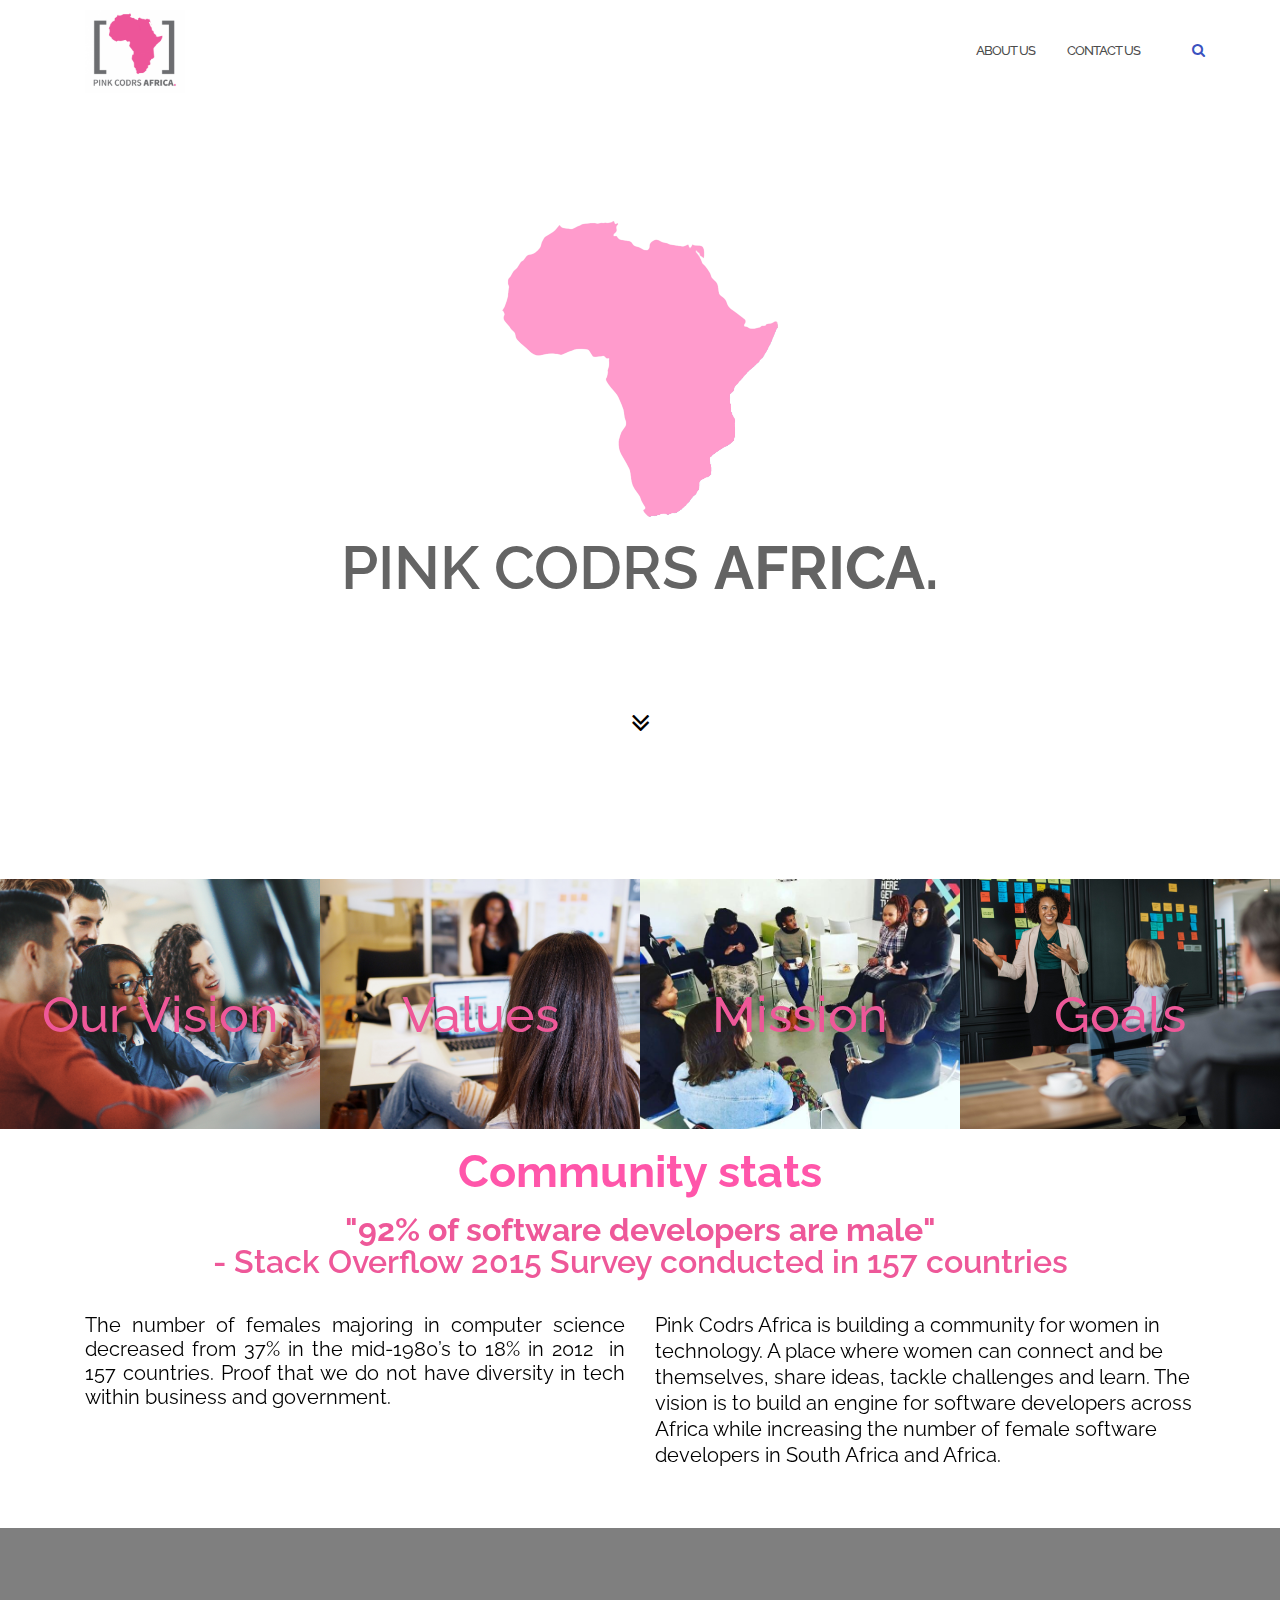
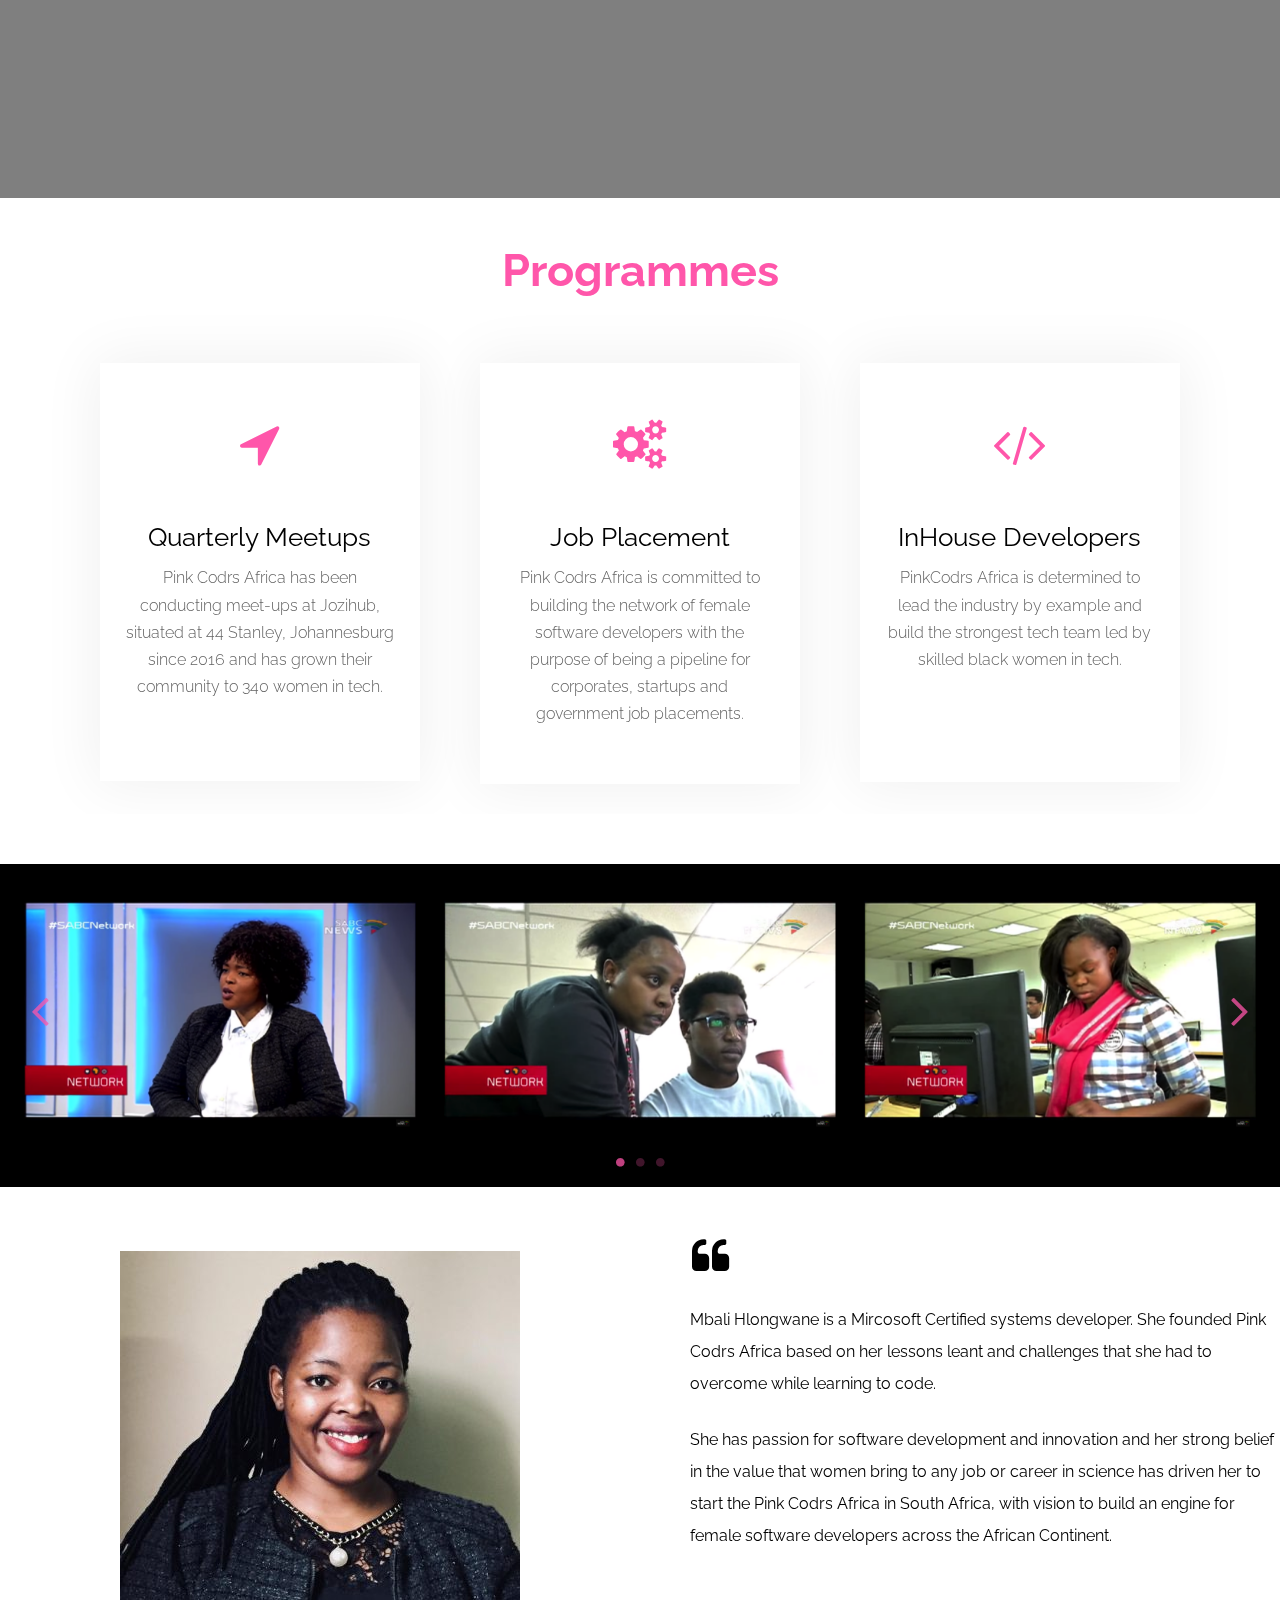
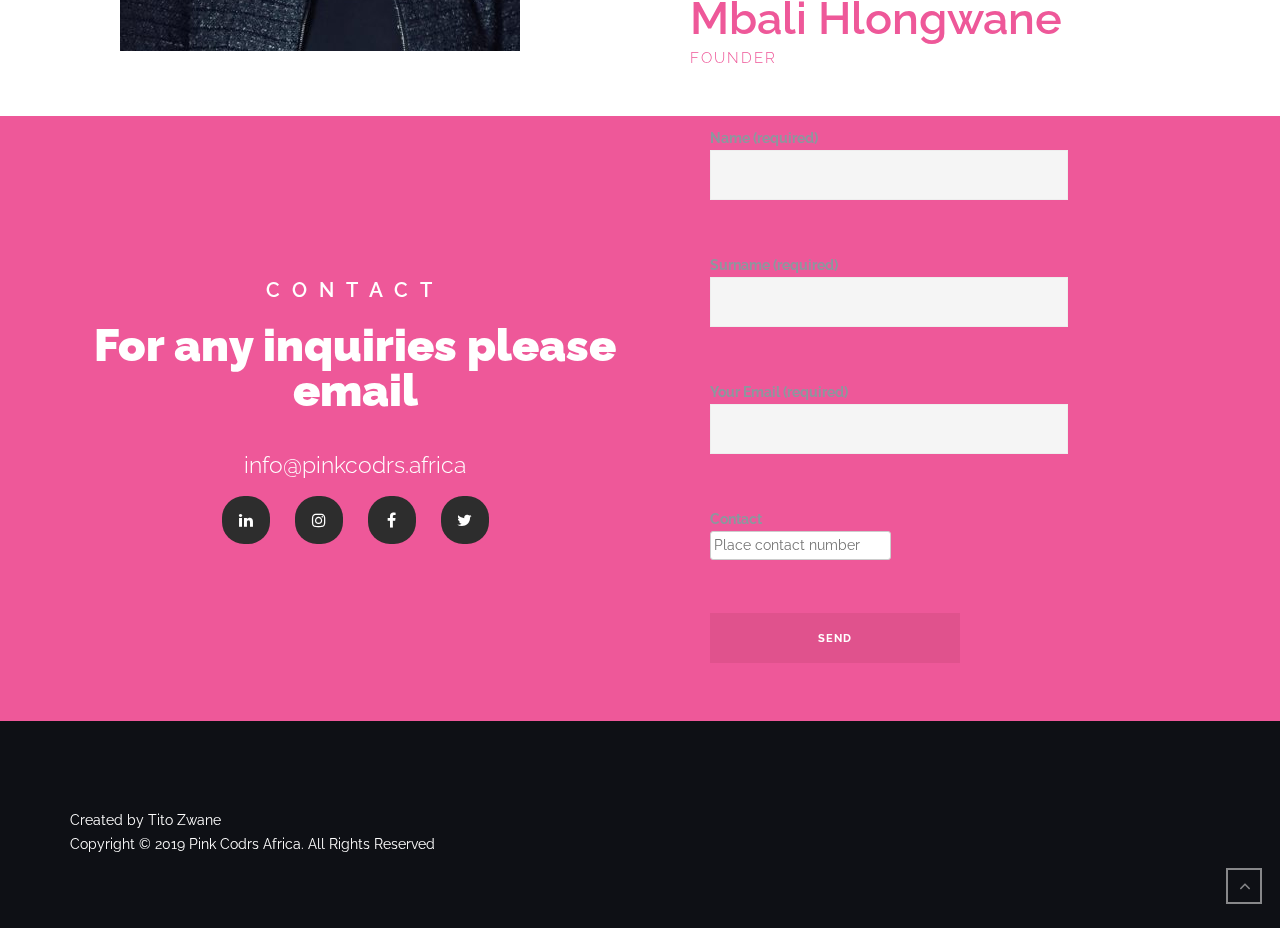
<file: index.html>
<!DOCTYPE html>
<html lang="en-US">
<head>
	<meta charset="UTF-8">
	<meta name="viewport" content="width=device-width, initial-scale=1">
	<link rel="profile" href="http://gmpg.org/xfn/11">
	<link rel="pingback" href="https://pullingstrings.github.io/pinkcoder.github.io/xmlrpc.php">

	<title>Pink Coders &#8211; Pink Coders Africa</title>
<link rel='dns-prefetch' href='//fonts.googleapis.com' />
<link rel='dns-prefetch' href='//s.w.org' />
<link rel="alternate" type="application/rss+xml" title="Pink Coders &raquo; Feed" href="https://pullingstrings.github.io/pinkcoder.github.io/feed/" />
<link rel="alternate" type="application/rss+xml" title="Pink Coders &raquo; Comments Feed" href="https://pullingstrings.github.io/pinkcoder.github.io/comments/feed/" />
		<script type="text/javascript">
			window._wpemojiSettings = {"baseUrl":"https:\/\/s.w.org\/images\/core\/emoji\/11.2.0\/72x72\/","ext":".png","svgUrl":"https:\/\/s.w.org\/images\/core\/emoji\/11.2.0\/svg\/","svgExt":".svg","source":{"concatemoji":"https:\/\/pullingstrings.github.io\/pinkcoder.github.io\/wp-includes\/js\/wp-emoji-release.min.js?ver=5.1.1"}};
			!function(a,b,c){function d(a,b){var c=String.fromCharCode;l.clearRect(0,0,k.width,k.height),l.fillText(c.apply(this,a),0,0);var d=k.toDataURL();l.clearRect(0,0,k.width,k.height),l.fillText(c.apply(this,b),0,0);var e=k.toDataURL();return d===e}function e(a){var b;if(!l||!l.fillText)return!1;switch(l.textBaseline="top",l.font="600 32px Arial",a){case"flag":return!(b=d([55356,56826,55356,56819],[55356,56826,8203,55356,56819]))&&(b=d([55356,57332,56128,56423,56128,56418,56128,56421,56128,56430,56128,56423,56128,56447],[55356,57332,8203,56128,56423,8203,56128,56418,8203,56128,56421,8203,56128,56430,8203,56128,56423,8203,56128,56447]),!b);case"emoji":return b=d([55358,56760,9792,65039],[55358,56760,8203,9792,65039]),!b}return!1}function f(a){var c=b.createElement("script");c.src=a,c.defer=c.type="text/javascript",b.getElementsByTagName("head")[0].appendChild(c)}var g,h,i,j,k=b.createElement("canvas"),l=k.getContext&&k.getContext("2d");for(j=Array("flag","emoji"),c.supports={everything:!0,everythingExceptFlag:!0},i=0;i<j.length;i++)c.supports[j[i]]=e(j[i]),c.supports.everything=c.supports.everything&&c.supports[j[i]],"flag"!==j[i]&&(c.supports.everythingExceptFlag=c.supports.everythingExceptFlag&&c.supports[j[i]]);c.supports.everythingExceptFlag=c.supports.everythingExceptFlag&&!c.supports.flag,c.DOMReady=!1,c.readyCallback=function(){c.DOMReady=!0},c.supports.everything||(h=function(){c.readyCallback()},b.addEventListener?(b.addEventListener("DOMContentLoaded",h,!1),a.addEventListener("load",h,!1)):(a.attachEvent("onload",h),b.attachEvent("onreadystatechange",function(){"complete"===b.readyState&&c.readyCallback()})),g=c.source||{},g.concatemoji?f(g.concatemoji):g.wpemoji&&g.twemoji&&(f(g.twemoji),f(g.wpemoji)))}(window,document,window._wpemojiSettings);
		</script>
		<style type="text/css">
img.wp-smiley,
img.emoji {
	display: inline !important;
	border: none !important;
	box-shadow: none !important;
	height: 1em !important;
	width: 1em !important;
	margin: 0 .07em !important;
	vertical-align: -0.1em !important;
	background: none !important;
	padding: 0 !important;
}
</style>
	<link rel='stylesheet' id='wp-block-library-css'  href='https://pullingstrings.github.io/pinkcoder.github.io/wp-includes/css/dist/block-library/style.min.css?ver=5.1.1' type='text/css' media='all' />
<link rel='stylesheet' id='eae-css-css'  href='https://pullingstrings.github.io/pinkcoder.github.io/wp-content/plugins/addon-elements-for-elementor-page-builder/assets/css/eae.min.css?ver=5.1.1' type='text/css' media='all' />
<link rel='stylesheet' id='vegas-css-css'  href='https://pullingstrings.github.io/pinkcoder.github.io/wp-content/plugins/addon-elements-for-elementor-page-builder/assets/lib/vegas/vegas.min.css?ver=5.1.1' type='text/css' media='all' />
<link rel='stylesheet' id='wts-swiper-style-css'  href='https://pullingstrings.github.io/pinkcoder.github.io/wp-content/plugins/addon-elements-for-elementor-page-builder/assets/lib/swiper/css/swiper.min.css?ver=5.1.1' type='text/css' media='all' />
<link rel='stylesheet' id='contact-form-7-css'  href='https://pullingstrings.github.io/pinkcoder.github.io/wp-content/plugins/contact-form-7/includes/css/styles.css?ver=5.1.1' type='text/css' media='all' />
<link rel='stylesheet' id='bootstrap-css'  href='https://pullingstrings.github.io/pinkcoder.github.io/wp-content/themes/shapely/assets/css/bootstrap.min.css?ver=5.1.1' type='text/css' media='all' />
<link rel='stylesheet' id='font-awesome-css'  href='https://pullingstrings.github.io/pinkcoder.github.io/wp-content/plugins/elementor/assets/lib/font-awesome/css/font-awesome.min.css?ver=4.7.0' type='text/css' media='all' />
<link rel='stylesheet' id='shapely-fonts-css'  href='//fonts.googleapis.com/css?family=Raleway%3A100%2C300%2C400%2C500%2C600%2C700&#038;ver=5.1.1' type='text/css' media='all' />
<link rel='stylesheet' id='flexslider-css'  href='https://pullingstrings.github.io/pinkcoder.github.io/wp-content/themes/shapely/assets/css/flexslider.css?ver=5.1.1' type='text/css' media='all' />
<link rel='stylesheet' id='shapely-style-css'  href='https://pullingstrings.github.io/pinkcoder.github.io/wp-content/themes/shapely/style.css?ver=5.1.1' type='text/css' media='all' />
<link rel='stylesheet' id='owl.carousel-css'  href='https://pullingstrings.github.io/pinkcoder.github.io/wp-content/themes/shapely/assets/js/owl-carousel/owl.carousel.min.css?ver=5.1.1' type='text/css' media='all' />
<link rel='stylesheet' id='owl.carousel.theme-css'  href='https://pullingstrings.github.io/pinkcoder.github.io/wp-content/themes/shapely/assets/js/owl-carousel/owl.theme.default.css?ver=5.1.1' type='text/css' media='all' />
<link rel='stylesheet' id='elementor-icons-css'  href='https://pullingstrings.github.io/pinkcoder.github.io/wp-content/plugins/elementor/assets/lib/eicons/css/elementor-icons.min.css?ver=4.3.0' type='text/css' media='all' />
<link rel='stylesheet' id='elementor-animations-css'  href='https://pullingstrings.github.io/pinkcoder.github.io/wp-content/plugins/elementor/assets/lib/animations/animations.min.css?ver=2.5.14' type='text/css' media='all' />
<link rel='stylesheet' id='elementor-frontend-css'  href='https://pullingstrings.github.io/pinkcoder.github.io/wp-content/plugins/elementor/assets/css/frontend.min.css?ver=2.5.14' type='text/css' media='all' />
<link rel='stylesheet' id='eihe-front-style-css'  href='https://pullingstrings.github.io/pinkcoder.github.io/wp-content/plugins/image-hover-effects-addon-for-elementor/assets/style.css?ver=1.2.4' type='text/css' media='all' />
<link rel='stylesheet' id='elementor-global-css'  href='https://pullingstrings.github.io/pinkcoder.github.io/wp-content/uploads/elementor/css/global.css?ver=1556215271' type='text/css' media='all' />
<link rel='stylesheet' id='elementor-post-18-css'  href='https://pullingstrings.github.io/pinkcoder.github.io/wp-content/uploads/elementor/css/post-18.css?ver=1556564902' type='text/css' media='all' />
<link rel='stylesheet' id='google-fonts-1-css'  href='https://fonts.googleapis.com/css?family=Roboto+Mono%3A100%2C100italic%2C200%2C200italic%2C300%2C300italic%2C400%2C400italic%2C500%2C500italic%2C600%2C600italic%2C700%2C700italic%2C800%2C800italic%2C900%2C900italic%7CRoboto+Slab%3A100%2C100italic%2C200%2C200italic%2C300%2C300italic%2C400%2C400italic%2C500%2C500italic%2C600%2C600italic%2C700%2C700italic%2C800%2C800italic%2C900%2C900italic%7CRaleway%3A100%2C100italic%2C200%2C200italic%2C300%2C300italic%2C400%2C400italic%2C500%2C500italic%2C600%2C600italic%2C700%2C700italic%2C800%2C800italic%2C900%2C900italic&#038;ver=5.1.1' type='text/css' media='all' />
<script type='text/javascript' src='https://pullingstrings.github.io/pinkcoder.github.io/wp-includes/js/jquery/jquery.js?ver=1.12.4'></script>
<script type='text/javascript' src='https://pullingstrings.github.io/pinkcoder.github.io/wp-includes/js/jquery/jquery-migrate.min.js?ver=1.4.1'></script>
<link rel='https://api.w.org/' href='https://pullingstrings.github.io/pinkcoder.github.io/wp-json/' />
<link rel="EditURI" type="application/rsd+xml" title="RSD" href="https://pullingstrings.github.io/pinkcoder.github.io/xmlrpc.php?rsd" />
<link rel="wlwmanifest" type="application/wlwmanifest+xml" href="https://pullingstrings.github.io/pinkcoder.github.io/wp-includes/wlwmanifest.xml" /> 
<meta name="generator" content="WordPress 5.1.1" />
<link rel="canonical" href="https://pullingstrings.github.io/pinkcoder.github.io/" />
<link rel='shortlink' href='https://pullingstrings.github.io/pinkcoder.github.io/' />
<link rel="alternate" type="application/json+oembed" href="https://pullingstrings.github.io/pinkcoder.github.io/wp-json/oembed/1.0/embed?url=https%3A%2F%2Fpullingstrings.github.io%2Fpinkcoder.github.io%2F" />
<link rel="alternate" type="text/xml+oembed" href="https://pullingstrings.github.io/pinkcoder.github.io/wp-json/oembed/1.0/embed?url=https%3A%2F%2Fpullingstrings.github.io%2Fpinkcoder.github.io%2F&#038;format=xml" />
<style type="text/css">.btn-filled, .btn-filled:visited, .woocommerce #respond input#submit.alt,
          .woocommerce a.button.alt, .woocommerce button.button.alt,
          .woocommerce input.button.alt, .woocommerce #respond input#submit,
          .woocommerce a.button, .woocommerce button.button,
          .woocommerce input.button,
          .video-widget .video-controls button,
          input[type="submit"],
          button[type="submit"],
          .post-content .more-link { background:#e0528d !important; border: 2px solid#e0528d !important;}.shapely_home_parallax > section:not(.image-bg) .btn-white { color:#e0528d !important; border: 2px solid#e0528d !important; }.btn-filled:hover, .woocommerce #respond input#submit.alt:hover,
          .woocommerce a.button.alt:hover, .woocommerce button.button.alt:hover,
          .woocommerce input.button.alt:hover, .woocommerce #respond input#submit:hover,
          .woocommerce a.button:hover, .woocommerce button.button:hover,
          .woocommerce input.button:hover,
          .video-widget .video-controls button:hover,
          input[type="submit"]:hover,
          button[type="submit"]:hover,
          .post-content .more-link:hover, .btn:not(.btn-white):hover, .button:not(.btn-white):hover  { background: #646464 !important; border: 2px solid#646464 !important;}.shapely_home_parallax > section:not(.image-bg) .btn-white:hover, .shapely_home_parallax > section:not(.image-bg) .btn-white:focus, .pagination span:not( .dots ), .pagination a:hover, .woocommerce-pagination ul.page-numbers span.page-numbers, .woocommerce nav.woocommerce-pagination ul li a:focus, .woocommerce nav.woocommerce-pagination ul li a:hover, .woocommerce nav.woocommerce-pagination ul li span.current { background-color: #646464 !important; border-color: #646464 !important;color: #fff !important; }.widget.widget_search .search-form > input#s:hover, .widget.widget_search .search-form > input#s:focus, .widget.widget_calendar #wp-calendar td:not(.pad):not(#next):not(#prev)#today, .widget_product_search .woocommerce-product-search > input.search-field:hover, .widget_product_search .woocommerce-product-search > input.search-field:focus, .widget.widget_search input[type="text"]:focus + button[type="submit"].searchsubmit, .widget.widget_search input[type="text"]:hover + button[type="submit"].searchsubmit, textarea:hover, textarea:focus, input[type="text"]:hover, input[type="search"]:hover, input[type="email"]:hover, input[type="tel"]:hover, input[type="text"]:focus, input[type="search"]:focus, input[type="email"]:focus, input[type="tel"]:focus, .widget.widget_product_search input[type="text"]:focus + button[type="submit"].searchsubmit, .widget.widget_product_search input[type="text"]:hover + button[type="submit"].searchsubmit { border-color: #646464 !important }.widget.widget_calendar #wp-calendar > caption:after, .widget.widget_calendar #wp-calendar td:not(.pad):not(#next):not(#prev)#today:hover { background-color: #646464 }.widget.widget_search input[type="text"]:focus + button[type="submit"].searchsubmit, .widget.widget_search input[type="text"]:hover + button[type="submit"].searchsubmit, .widget.widget_product_search input[type="text"]:focus + button[type="submit"].searchsubmit, .widget.widget_product_search input[type="text"]:hover + button[type="submit"].searchsubmit { color: #646464 }</style>		<style type="text/css">.recentcomments a{display:inline !important;padding:0 !important;margin:0 !important;}</style>
		<link rel="icon" href="https://pullingstrings.github.io/pinkcoder.github.io/wp-content/uploads/2019/03/cropped-Pink-Codrs-Africa-Logo-1-copy-32x32.png" sizes="32x32" />
<link rel="icon" href="https://pullingstrings.github.io/pinkcoder.github.io/wp-content/uploads/2019/03/cropped-Pink-Codrs-Africa-Logo-1-copy-192x192.png" sizes="192x192" />
<link rel="apple-touch-icon-precomposed" href="https://pullingstrings.github.io/pinkcoder.github.io/wp-content/uploads/2019/03/cropped-Pink-Codrs-Africa-Logo-1-copy-180x180.png" />
<meta name="msapplication-TileImage" content="https://pullingstrings.github.io/pinkcoder.github.io/wp-content/uploads/2019/03/cropped-Pink-Codrs-Africa-Logo-1-copy-270x270.png" />
</head>

<body class="home page-template page-template-elementor_header_footer page page-id-18 wp-custom-logo has-sidebar-right elementor-default elementor-template-full-width elementor-page elementor-page-18">
<div id="page" class="site">
	<a class="skip-link screen-reader-text" href="#content">Skip to content</a>

	<header id="masthead" class="site-header" role="banner">
		<div class="nav-container">
			<nav  id="site-navigation" class="main-navigation" role="navigation">
				<div class="container nav-bar">
					<div class="flex-row">
						<div class="module left site-title-container">
							<a href="https://pullingstrings.github.io/pinkcoder.github.io/" class="custom-logo-link" rel="home" itemprop="url"><img width="100" height="83" src="https://pullingstrings.github.io/pinkcoder.github.io/wp-content/uploads/2019/03/cropped-Pink-Codrs-Africa-Logo-1-copy-2-300x250.png" class="custom-logo logo" alt="Pink Coders" itemprop="logo" srcset="https://pullingstrings.github.io/pinkcoder.github.io/wp-content/uploads/2019/03/cropped-Pink-Codrs-Africa-Logo-1-copy-2-300x250.png 300w, https://pullingstrings.github.io/pinkcoder.github.io/wp-content/uploads/2019/03/cropped-Pink-Codrs-Africa-Logo-1-copy-2.png 391w" sizes="(max-width: 100px) 100vw, 100px" /></a>						</div>
						<div class="module widget-handle mobile-toggle right visible-sm visible-xs">
							<i class="fa fa-bars"></i>
						</div>
						<div class="module-group right">
							<div class="module left">
								<div class="collapse navbar-collapse navbar-ex1-collapse"><ul id="menu" class="menu"><li id="menu-item-115" class="menu-item menu-item-type-custom menu-item-object-custom current-menu-item current_page_item menu-item-home menu-item-115 active"><a title="About us" href="https://pullingstrings.github.io/pinkcoder.github.io/#about-us">About us</a></li>
<li id="menu-item-50" class="menu-item menu-item-type-post_type menu-item-object-page menu-item-50"><a title="Contact us" href="https://pullingstrings.github.io/pinkcoder.github.io/contact-us/">Contact us</a></li>
</ul></div>							</div>
							<!--end of menu module-->
							<div class="module widget-handle search-widget-handle hidden-xs hidden-sm">
								<div class="search">
									<i class="fa fa-search"></i>
									<span class="title">Site Search</span>
								</div>
								<div class="function">
									<form role="search" method="get" id="searchform" class="search-form" action="https://pullingstrings.github.io/pinkcoder.github.io/" >
    <label class="screen-reader-text" for="s">Search for:</label>
    <input type="text" placeholder="Type Here" value="" name="s" id="s" />
    <button type="submit" class="searchsubmit"><i class="fa fa-search" aria-hidden="true"></i><span class="screen-reader-text">Search</span></button>
    </form>								</div>
							</div>
						</div>
						<!--end of module group-->
					</div>
				</div>
			</nav><!-- #site-navigation -->
		</div>
	</header><!-- #masthead -->
	<div id="content" class="main-container">
					<div class="header-callout">
									</div>
		
		<section class="content-area  pt0 ">
			<div id="main" class="container" role="main">
		<div data-elementor-type="post" data-elementor-id="18" class="elementor elementor-18" data-elementor-settings="[]">
			<div class="elementor-inner">
				<div class="elementor-section-wrap">
							<section class="has_eae_slider elementor-element elementor-element-28e2c76e elementor-section-height-min-height elementor-section-content-middle elementor-reverse-mobile elementor-section-stretched elementor-section-full_width elementor-section-height-default elementor-section-items-middle elementor-section elementor-top-section" data-id="28e2c76e" data-element_type="section" data-settings="{&quot;background_background&quot;:&quot;video&quot;,&quot;stretch_section&quot;:&quot;section-stretched&quot;,&quot;background_video_link&quot;:&quot;https:\/\/pullingstrings.github.io\/pinkcoder.github.io\/wp-content\/uploads\/2019\/03\/Pexels-Videos-1154850.mp4&quot;}">
								<div class="elementor-background-video-container elementor-hidden-phone">
													<video class="elementor-background-video-hosted elementor-html5-video" autoplay loop muted></video>
											</div>
									<div class="elementor-background-overlay"></div>
							<div class="elementor-container elementor-column-gap-no">
				<div class="elementor-row">
				<div class="has_eae_slider elementor-element elementor-element-24bc186 elementor-column elementor-col-100 elementor-top-column" data-id="24bc186" data-element_type="column">
			<div class="elementor-column-wrap  elementor-element-populated">
					<div class="elementor-widget-wrap">
				<div class="elementor-element elementor-element-aafe0fa elementor-widget elementor-widget-image" data-id="aafe0fa" data-element_type="widget" data-widget_type="image.default">
				<div class="elementor-widget-container">
					<div class="elementor-image">
										<img width="276" height="297" src="https://pullingstrings.github.io/pinkcoder.github.io/wp-content/uploads/2019/03/Africa_pink.png" class="attachment-large size-large" alt="" />											</div>
				</div>
				</div>
				<div class="elementor-element elementor-element-3a252ef elementor-widget elementor-widget-heading" data-id="3a252ef" data-element_type="widget" data-widget_type="heading.default">
				<div class="elementor-widget-container">
			<h1 class="elementor-heading-title elementor-size-default">Pink codrs <b>Africa.</b></h1>		</div>
				</div>
				<div class="elementor-element elementor-element-e412541 elementor-widget elementor-widget-spacer" data-id="e412541" data-element_type="widget" data-widget_type="spacer.default">
				<div class="elementor-widget-container">
					<div class="elementor-spacer">
			<div class="elementor-spacer-inner"></div>
		</div>
				</div>
				</div>
				<div class="elementor-element elementor-element-f10583e elementor-view-default elementor-position-top elementor-vertical-align-top elementor-invisible elementor-widget elementor-widget-icon-box" data-id="f10583e" data-element_type="widget" data-settings="{&quot;_animation&quot;:&quot;bounceInDown&quot;,&quot;_animation_mobile&quot;:&quot;bounce&quot;,&quot;_animation_delay&quot;:200}" data-widget_type="icon-box.default">
				<div class="elementor-widget-container">
					<div class="elementor-icon-box-wrapper">
					<div class="elementor-icon-box-icon">
				<span class="elementor-icon elementor-animation-" >
				<i class="fa fa-angle-double-down" aria-hidden="true"></i>
				</span>
			</div>
						<div class="elementor-icon-box-content">
				<h3 class="elementor-icon-box-title">
					<span ></span>
				</h3>
				<p class="elementor-icon-box-description"></p>
			</div>
		</div>
				</div>
				</div>
						</div>
			</div>
		</div>
						</div>
			</div>
		</section>
				<section class="has_eae_slider elementor-element elementor-element-d319e6c elementor-section-stretched elementor-section-full_width elementor-section-height-default elementor-section-height-default elementor-section elementor-top-section" data-id="d319e6c" data-element_type="section" data-settings="{&quot;stretch_section&quot;:&quot;section-stretched&quot;}">
						<div class="elementor-container elementor-column-gap-no">
				<div class="elementor-row">
				<div class="has_eae_slider elementor-element elementor-element-505a051 elementor-column elementor-col-25 elementor-top-column" data-id="505a051" data-element_type="column">
			<div class="elementor-column-wrap  elementor-element-populated">
					<div class="elementor-widget-wrap">
				<div class="elementor-element elementor-element-a098556 eae-fb-animate-fade elementor-widget elementor-widget-wts-flipbox" data-id="a098556" data-element_type="widget" data-widget_type="wts-flipbox.default">
				<div class="elementor-widget-container">
			        <div class="eae-flip-box-wrapper">
            <div class="eae-flip-box-inner">

                <div class="eae-flip-box-front">
                    <div class="flipbox-content">
                        
                                                    <h3 class="front-icon-title" >
                                Our Vision                            </h3>
                        
                                            </div>
                </div>

                <div class="eae-flip-box-back">
                    <div class="flipbox-content">
                        
                        
                                                    <p>
                                To build an engine of software developers across Africa.
To increase the number of female software developers in South Africa and Africa.
To build the strongest tech team led by skilled black women in ICT.
                            </p>
                        
                                            </div>
                </div>

            </div>
        </div>
        		</div>
				</div>
						</div>
			</div>
		</div>
				<div class="has_eae_slider elementor-element elementor-element-fdf1c5a elementor-column elementor-col-25 elementor-top-column" data-id="fdf1c5a" data-element_type="column">
			<div class="elementor-column-wrap  elementor-element-populated">
					<div class="elementor-widget-wrap">
				<div class="elementor-element elementor-element-1610fcd eae-fb-animate-fade elementor-widget elementor-widget-wts-flipbox" data-id="1610fcd" data-element_type="widget" data-widget_type="wts-flipbox.default">
				<div class="elementor-widget-container">
			        <div class="eae-flip-box-wrapper">
            <div class="eae-flip-box-inner">

                <div class="eae-flip-box-front">
                    <div class="flipbox-content">
                        
                                                    <h3 class="front-icon-title" >
                                Values                            </h3>
                        
                                            </div>
                </div>

                <div class="eae-flip-box-back">
                    <div class="flipbox-content">
                        
                        
                                                    <p>
                                We value gender diversity in the workplace.
We prioritise assisting with software development support and skills development for women and girls, promoting growth in knowledge and innovation.                            </p>
                        
                                            </div>
                </div>

            </div>
        </div>
        		</div>
				</div>
						</div>
			</div>
		</div>
				<div class="has_eae_slider elementor-element elementor-element-e54b4e9 elementor-column elementor-col-25 elementor-top-column" data-id="e54b4e9" data-element_type="column">
			<div class="elementor-column-wrap  elementor-element-populated">
					<div class="elementor-widget-wrap">
				<div class="elementor-element elementor-element-eb6c380 eae-fb-animate-fade elementor-widget elementor-widget-wts-flipbox" data-id="eb6c380" data-element_type="widget" data-widget_type="wts-flipbox.default">
				<div class="elementor-widget-container">
			        <div class="eae-flip-box-wrapper">
            <div class="eae-flip-box-inner">

                <div class="eae-flip-box-front">
                    <div class="flipbox-content">
                        
                                                    <h3 class="front-icon-title" >
                                Mission                            </h3>
                        
                                            </div>
                </div>

                <div class="eae-flip-box-back">
                    <div class="flipbox-content">
                        
                        
                                                    <p>
                                To build a supportive community that supports, connects and inspires women studying or working in software development in Africa.
To place skilled software developers in jobs.
Build a team of inHouse developers.                            </p>
                        
                                            </div>
                </div>

            </div>
        </div>
        		</div>
				</div>
						</div>
			</div>
		</div>
				<div class="has_eae_slider elementor-element elementor-element-56262c9 elementor-column elementor-col-25 elementor-top-column" data-id="56262c9" data-element_type="column">
			<div class="elementor-column-wrap  elementor-element-populated">
					<div class="elementor-widget-wrap">
				<div class="elementor-element elementor-element-557013b eae-fb-animate-fade elementor-widget elementor-widget-wts-flipbox" data-id="557013b" data-element_type="widget" data-widget_type="wts-flipbox.default">
				<div class="elementor-widget-container">
			        <div class="eae-flip-box-wrapper">
            <div class="eae-flip-box-inner">

                <div class="eae-flip-box-front">
                    <div class="flipbox-content">
                        
                                                    <h3 class="front-icon-title" >
                                Goals                            </h3>
                        
                                            </div>
                </div>

                <div class="eae-flip-box-back">
                    <div class="flipbox-content">
                        
                        
                                                    <p>
                                Educate women about the information technology industry.
Empower young people to take up STEM subjects.
Motivate and support female entrepreneurship to better the South African economy through programming.                            </p>
                        
                                            </div>
                </div>

            </div>
        </div>
        		</div>
				</div>
						</div>
			</div>
		</div>
						</div>
			</div>
		</section>
				<section class="has_eae_slider elementor-element elementor-element-29d6dfc elementor-section-stretched elementor-section-full_width elementor-section-height-default elementor-section-height-default elementor-section elementor-top-section" data-id="29d6dfc" data-element_type="section" data-settings="{&quot;stretch_section&quot;:&quot;section-stretched&quot;}">
						<div class="elementor-container elementor-column-gap-no">
				<div class="elementor-row">
				<div class="has_eae_slider elementor-element elementor-element-41e2ca3 elementor-column elementor-col-100 elementor-top-column" data-id="41e2ca3" data-element_type="column">
			<div class="elementor-column-wrap  elementor-element-populated">
					<div class="elementor-widget-wrap">
				<div class="elementor-element elementor-element-45c51d5 elementor-widget elementor-widget-heading" data-id="45c51d5" data-element_type="widget" data-widget_type="heading.default">
				<div class="elementor-widget-container">
			<h2 class="elementor-heading-title elementor-size-default"><b>Community stats</b></h2>		</div>
				</div>
				<div class="elementor-element elementor-element-7db4467 elementor-widget elementor-widget-heading" data-id="7db4467" data-element_type="widget" data-widget_type="heading.default">
				<div class="elementor-widget-container">
			<h1 class="elementor-heading-title elementor-size-default"><b>"92% of software developers are male"<br></b>- Stack Overflow 2015 Survey conducted in 157 countries</h1>		</div>
				</div>
				<section class="has_eae_slider elementor-element elementor-element-9fd65c1 elementor-section-boxed elementor-section-height-default elementor-section-height-default elementor-section elementor-inner-section" data-id="9fd65c1" data-element_type="section">
						<div class="elementor-container elementor-column-gap-default">
				<div class="elementor-row">
				<div class="has_eae_slider elementor-element elementor-element-89b5fbd elementor-column elementor-col-50 elementor-inner-column" data-id="89b5fbd" data-element_type="column">
			<div class="elementor-column-wrap  elementor-element-populated">
					<div class="elementor-widget-wrap">
				<div class="elementor-element elementor-element-e1ecd54 elementor-widget elementor-widget-text-editor" data-id="e1ecd54" data-element_type="widget" data-widget_type="text-editor.default">
				<div class="elementor-widget-container">
					<div class="elementor-text-editor elementor-clearfix"><p style="color: #000000; font-size: 20px; text-align: justify;">The number of females majoring in computer science decreased from 37% in the mid-1980&#8217;s to 18% in 2012 &nbsp;in 157 countries. Proof that we do not have diversity in tech within business and government.</p>
<div><br></div></div>
				</div>
				</div>
						</div>
			</div>
		</div>
				<div class="has_eae_slider elementor-element elementor-element-df66c50 elementor-column elementor-col-50 elementor-inner-column" data-id="df66c50" data-element_type="column">
			<div class="elementor-column-wrap  elementor-element-populated">
					<div class="elementor-widget-wrap">
				<div class="elementor-element elementor-element-9ddc07c elementor-widget elementor-widget-text-editor" data-id="9ddc07c" data-element_type="widget" data-widget_type="text-editor.default">
				<div class="elementor-widget-container">
					<div class="elementor-text-editor elementor-clearfix"><p><span style="color: #000000; font-size: 20px; text-align: justify;">Pink Codrs Africa is building a community for women in technology. A place where women can connect and be themselves, share ideas, tackle challenges and learn. The vision is to build an engine for software developers across Africa while increasing the number of female software developers in South Africa and Africa.</span></p></div>
				</div>
				</div>
						</div>
			</div>
		</div>
						</div>
			</div>
		</section>
						</div>
			</div>
		</div>
						</div>
			</div>
		</section>
				<section class="has_eae_slider elementor-element elementor-element-a8b0694 elementor-section-stretched elementor-section-full_width elementor-section-height-min-height elementor-section-height-default elementor-section-items-middle elementor-section elementor-top-section" data-id="a8b0694" data-element_type="section" data-settings="{&quot;stretch_section&quot;:&quot;section-stretched&quot;,&quot;background_background&quot;:&quot;video&quot;,&quot;background_video_link&quot;:&quot;https:\/\/pullingstrings.github.io\/pinkcoder.github.io\/wp-content\/uploads\/2019\/04\/Pexels-Videos-1672800.mp4&quot;}">
								<div class="elementor-background-video-container elementor-hidden-phone">
													<video class="elementor-background-video-hosted elementor-html5-video" autoplay loop muted></video>
											</div>
									<div class="elementor-background-overlay"></div>
							<div class="elementor-container elementor-column-gap-no">
				<div class="elementor-row">
				<div class="has_eae_slider elementor-element elementor-element-99c0149 elementor-column elementor-col-33 elementor-top-column" data-id="99c0149" data-element_type="column">
			<div class="elementor-column-wrap  elementor-element-populated">
					<div class="elementor-widget-wrap">
				<div class="elementor-element elementor-element-8aa5580 elementor-invisible elementor-widget elementor-widget-counter" data-id="8aa5580" data-element_type="widget" data-settings="{&quot;_animation&quot;:&quot;slideInRight&quot;}" data-widget_type="counter.default">
				<div class="elementor-widget-container">
					<div class="elementor-counter">
			<div class="elementor-counter-number-wrapper">
				<span class="elementor-counter-number-prefix"></span>
				<span class="elementor-counter-number" data-duration="2000" data-to-value="75" data-delimiter=",">0</span>
				<span class="elementor-counter-number-suffix">%</span>
			</div>
							<div class="elementor-counter-title">Computer science students</div>
					</div>
				</div>
				</div>
						</div>
			</div>
		</div>
				<div class="has_eae_slider elementor-element elementor-element-5e38343 elementor-column elementor-col-33 elementor-top-column" data-id="5e38343" data-element_type="column">
			<div class="elementor-column-wrap  elementor-element-populated">
					<div class="elementor-widget-wrap">
				<div class="elementor-element elementor-element-fda71b4 elementor-invisible elementor-widget elementor-widget-counter" data-id="fda71b4" data-element_type="widget" data-settings="{&quot;_animation&quot;:&quot;slideInRight&quot;}" data-widget_type="counter.default">
				<div class="elementor-widget-container">
					<div class="elementor-counter">
			<div class="elementor-counter-number-wrapper">
				<span class="elementor-counter-number-prefix"></span>
				<span class="elementor-counter-number" data-duration="2000" data-to-value="25" data-delimiter=",">0</span>
				<span class="elementor-counter-number-suffix">%</span>
			</div>
							<div class="elementor-counter-title">Junior senior developers</div>
					</div>
				</div>
				</div>
						</div>
			</div>
		</div>
				<div class="has_eae_slider elementor-element elementor-element-bcc6ec5 elementor-column elementor-col-33 elementor-top-column" data-id="bcc6ec5" data-element_type="column">
			<div class="elementor-column-wrap  elementor-element-populated">
					<div class="elementor-widget-wrap">
				<div class="elementor-element elementor-element-674d382 elementor-invisible elementor-widget elementor-widget-counter" data-id="674d382" data-element_type="widget" data-settings="{&quot;_animation&quot;:&quot;slideInRight&quot;}" data-widget_type="counter.default">
				<div class="elementor-widget-container">
					<div class="elementor-counter">
			<div class="elementor-counter-number-wrapper">
				<span class="elementor-counter-number-prefix"></span>
				<span class="elementor-counter-number" data-duration="2000" data-to-value="10" data-delimiter=",">0</span>
				<span class="elementor-counter-number-suffix">%</span>
			</div>
							<div class="elementor-counter-title">Entrepreneurs</div>
					</div>
				</div>
				</div>
						</div>
			</div>
		</div>
						</div>
			</div>
		</section>
				<section class="has_eae_slider elementor-element elementor-element-237b734c elementor-section-content-middle elementor-section-stretched elementor-section-full_width elementor-section-height-default elementor-section-height-default elementor-section elementor-top-section" data-id="237b734c" data-element_type="section" data-settings="{&quot;stretch_section&quot;:&quot;section-stretched&quot;}">
						<div class="elementor-container elementor-column-gap-no">
				<div class="elementor-row">
				<div class="has_eae_slider elementor-element elementor-element-73423d39 elementor-column elementor-col-100 elementor-top-column" data-id="73423d39" data-element_type="column">
			<div class="elementor-column-wrap  elementor-element-populated">
					<div class="elementor-widget-wrap">
				<div class="elementor-element elementor-element-1b816bf7 elementor-widget elementor-widget-heading" data-id="1b816bf7" data-element_type="widget" data-widget_type="heading.default">
				<div class="elementor-widget-container">
			<h2 class="elementor-heading-title elementor-size-default"><b>Programmes</b></h2>		</div>
				</div>
				<section class="has_eae_slider elementor-element elementor-element-1663c607 elementor-section-boxed elementor-section-height-default elementor-section-height-default elementor-section elementor-inner-section" data-id="1663c607" data-element_type="section">
						<div class="elementor-container elementor-column-gap-wider">
				<div class="elementor-row">
				<div class="has_eae_slider elementor-element elementor-element-41a5892d elementor-column elementor-col-33 elementor-inner-column" data-id="41a5892d" data-element_type="column">
			<div class="elementor-column-wrap  elementor-element-populated">
					<div class="elementor-widget-wrap">
				<div class="elementor-element elementor-element-3d9cb7a9 elementor-view-stacked elementor-shape-circle elementor-position-top elementor-vertical-align-top elementor-widget elementor-widget-icon-box" data-id="3d9cb7a9" data-element_type="widget" data-widget_type="icon-box.default">
				<div class="elementor-widget-container">
					<div class="elementor-icon-box-wrapper">
					<div class="elementor-icon-box-icon">
				<span class="elementor-icon elementor-animation-grow" >
				<i class="fa fa-location-arrow" aria-hidden="true"></i>
				</span>
			</div>
						<div class="elementor-icon-box-content">
				<h3 class="elementor-icon-box-title">
					<span >Quarterly Meetups</span>
				</h3>
				<p class="elementor-icon-box-description">Pink Codrs Africa has been conducting meet-ups at Jozihub, situated at 44 Stanley, Johannesburg since 2016 and has grown their community to 340 women in tech.</p>
			</div>
		</div>
				</div>
				</div>
						</div>
			</div>
		</div>
				<div class="has_eae_slider elementor-element elementor-element-3d940aa elementor-column elementor-col-33 elementor-inner-column" data-id="3d940aa" data-element_type="column">
			<div class="elementor-column-wrap  elementor-element-populated">
					<div class="elementor-widget-wrap">
				<div class="elementor-element elementor-element-1909df61 elementor-view-stacked elementor-shape-circle elementor-position-top elementor-vertical-align-top elementor-widget elementor-widget-icon-box" data-id="1909df61" data-element_type="widget" data-widget_type="icon-box.default">
				<div class="elementor-widget-container">
					<div class="elementor-icon-box-wrapper">
					<div class="elementor-icon-box-icon">
				<span class="elementor-icon elementor-animation-grow" >
				<i class="fa fa-gears" aria-hidden="true"></i>
				</span>
			</div>
						<div class="elementor-icon-box-content">
				<h3 class="elementor-icon-box-title">
					<span >Job Placement</span>
				</h3>
				<p class="elementor-icon-box-description">Pink Codrs Africa is committed to building the network of female software developers with the purpose of being a pipeline for corporates, startups and government job placements.</p>
			</div>
		</div>
				</div>
				</div>
						</div>
			</div>
		</div>
				<div class="has_eae_slider elementor-element elementor-element-414202c4 elementor-column elementor-col-33 elementor-inner-column" data-id="414202c4" data-element_type="column">
			<div class="elementor-column-wrap  elementor-element-populated">
					<div class="elementor-widget-wrap">
				<div class="elementor-element elementor-element-1128f1ed elementor-view-stacked elementor-shape-circle elementor-position-top elementor-vertical-align-top elementor-widget elementor-widget-icon-box" data-id="1128f1ed" data-element_type="widget" data-widget_type="icon-box.default">
				<div class="elementor-widget-container">
					<div class="elementor-icon-box-wrapper">
					<div class="elementor-icon-box-icon">
				<span class="elementor-icon elementor-animation-grow" >
				<i class="fa fa-code" aria-hidden="true"></i>
				</span>
			</div>
						<div class="elementor-icon-box-content">
				<h3 class="elementor-icon-box-title">
					<span >InHouse Developers</span>
				</h3>
				<p class="elementor-icon-box-description">PinkCodrs Africa is determined to lead the industry by example and build the strongest tech team led by skilled black women in tech.</p>
			</div>
		</div>
				</div>
				</div>
						</div>
			</div>
		</div>
						</div>
			</div>
		</section>
						</div>
			</div>
		</div>
						</div>
			</div>
		</section>
				<section class="has_eae_slider elementor-element elementor-element-9bec84b elementor-section-stretched elementor-section-full_width elementor-section-height-default elementor-section-height-default elementor-section elementor-top-section" data-id="9bec84b" data-element_type="section" data-settings="{&quot;stretch_section&quot;:&quot;section-stretched&quot;,&quot;background_background&quot;:&quot;classic&quot;}">
						<div class="elementor-container elementor-column-gap-default">
				<div class="elementor-row">
				<div class="has_eae_slider elementor-element elementor-element-84d10d9 elementor-column elementor-col-100 elementor-top-column" data-id="84d10d9" data-element_type="column">
			<div class="elementor-column-wrap  elementor-element-populated">
					<div class="elementor-widget-wrap">
				<div class="elementor-element elementor-element-c2490aa elementor-widget elementor-widget-image-carousel" data-id="c2490aa" data-element_type="widget" data-settings="{&quot;navigation&quot;:&quot;both&quot;,&quot;pause_on_hover&quot;:&quot;yes&quot;,&quot;autoplay&quot;:&quot;yes&quot;,&quot;autoplay_speed&quot;:5000,&quot;infinite&quot;:&quot;yes&quot;,&quot;speed&quot;:500,&quot;direction&quot;:&quot;ltr&quot;}" data-widget_type="image-carousel.default">
				<div class="elementor-widget-container">
					<div class="elementor-image-carousel-wrapper elementor-slick-slider" dir="ltr">
			<div class="elementor-image-carousel slick-arrows-inside slick-dots-outside">
				<div class="slick-slide"><figure class="slick-slide-inner"><img class="slick-slide-image" src="https://pullingstrings.github.io/pinkcoder.github.io/wp-content/uploads/2019/04/Screenshot-2019-04-28-at-12.15.19-1024x640.png" alt="Screenshot 2019-04-28 at 12.15.19" /></figure></div><div class="slick-slide"><figure class="slick-slide-inner"><img class="slick-slide-image" src="https://pullingstrings.github.io/pinkcoder.github.io/wp-content/uploads/2019/04/Screenshot-2019-04-28-at-12.14.38-1024x640.png" alt="Screenshot 2019-04-28 at 12.14.38" /></figure></div><div class="slick-slide"><figure class="slick-slide-inner"><img class="slick-slide-image" src="https://pullingstrings.github.io/pinkcoder.github.io/wp-content/uploads/2019/04/Screenshot-2019-04-28-at-12.14.30-1024x640.png" alt="Screenshot 2019-04-28 at 12.14.30" /></figure></div><div class="slick-slide"><figure class="slick-slide-inner"><img class="slick-slide-image" src="https://pullingstrings.github.io/pinkcoder.github.io/wp-content/uploads/2019/04/Screenshot-2019-04-28-at-12.11.03-1024x640.png" alt="Screenshot 2019-04-28 at 12.11.03" /></figure></div><div class="slick-slide"><figure class="slick-slide-inner"><img class="slick-slide-image" src="https://pullingstrings.github.io/pinkcoder.github.io/wp-content/uploads/2019/04/Screenshot-2019-04-28-at-12.10.48-1024x640.png" alt="Screenshot 2019-04-28 at 12.10.48" /></figure></div><div class="slick-slide"><figure class="slick-slide-inner"><img class="slick-slide-image" src="https://pullingstrings.github.io/pinkcoder.github.io/wp-content/uploads/2019/04/Screenshot-2019-04-28-at-12.10.20-1024x640.png" alt="Screenshot 2019-04-28 at 12.10.20" /></figure></div>			</div>
		</div>
				</div>
				</div>
						</div>
			</div>
		</div>
						</div>
			</div>
		</section>
				<section class="has_eae_slider elementor-element elementor-element-767f4fe6 elementor-section-content-middle elementor-section-stretched elementor-section-full_width elementor-section-height-default elementor-section-height-default elementor-section elementor-top-section" data-id="767f4fe6" data-element_type="section" data-settings="{&quot;stretch_section&quot;:&quot;section-stretched&quot;,&quot;background_background&quot;:&quot;classic&quot;}">
						<div class="elementor-container elementor-column-gap-no">
				<div class="elementor-row">
				<div class="has_eae_slider elementor-element elementor-element-2afe8aaa elementor-column elementor-col-50 elementor-top-column" data-id="2afe8aaa" data-element_type="column">
			<div class="elementor-column-wrap  elementor-element-populated">
					<div class="elementor-widget-wrap">
				<div class="elementor-element elementor-element-776ac26a elementor-widget elementor-widget-image" data-id="776ac26a" data-element_type="widget" data-widget_type="image.default">
				<div class="elementor-widget-container">
					<div class="elementor-image">
										<img src="https://pullingstrings.github.io/pinkcoder.github.io/wp-content/uploads/elementor/thumbs/WhatsApp-Image-2019-04-29-at-09.32.33-o73ilv6gqepsjumxh8lm8rwegnoy69gdv0882ffyjk.jpeg" title="WhatsApp Image 2019-04-29 at 09.32.33" alt="WhatsApp Image 2019-04-29 at 09.32.33" />											</div>
				</div>
				</div>
						</div>
			</div>
		</div>
				<div class="has_eae_slider elementor-element elementor-element-12d5aaa2 elementor-column elementor-col-50 elementor-top-column" data-id="12d5aaa2" data-element_type="column">
			<div class="elementor-column-wrap  elementor-element-populated">
					<div class="elementor-widget-wrap">
				<div class="elementor-element elementor-element-227ef5d4 elementor-view-default elementor-widget elementor-widget-icon" data-id="227ef5d4" data-element_type="widget" data-widget_type="icon.default">
				<div class="elementor-widget-container">
					<div class="elementor-icon-wrapper">
			<div class="elementor-icon">
				<i class="fa fa-quote-left" aria-hidden="true"></i>
			</div>
		</div>
				</div>
				</div>
				<div class="elementor-element elementor-element-2d5ab851 elementor-widget elementor-widget-text-editor" data-id="2d5ab851" data-element_type="widget" data-widget_type="text-editor.default">
				<div class="elementor-widget-container">
					<div class="elementor-text-editor elementor-clearfix"><p>Mbali Hlongwane is a Mircosoft Certified systems developer. She founded Pink Codrs Africa based on her lessons leant and challenges that she had to overcome while learning to code.</p><p>She has passion for software development and innovation and her strong belief in the value that women bring to any job or career in science has driven her to start the Pink Codrs Africa in South Africa, with vision to build an engine for female software developers across the African Continent.</p></div>
				</div>
				</div>
				<div class="elementor-element elementor-element-3bb37f41 elementor-widget elementor-widget-heading" data-id="3bb37f41" data-element_type="widget" data-widget_type="heading.default">
				<div class="elementor-widget-container">
			<h2 class="elementor-heading-title elementor-size-default">Mbali Hlongwane</h2>		</div>
				</div>
				<div class="elementor-element elementor-element-3135f75c elementor-widget elementor-widget-heading" data-id="3135f75c" data-element_type="widget" data-widget_type="heading.default">
				<div class="elementor-widget-container">
			<h2 class="elementor-heading-title elementor-size-default">Founder</h2>		</div>
				</div>
						</div>
			</div>
		</div>
						</div>
			</div>
		</section>
				<section class="has_eae_slider elementor-element elementor-element-331413ca elementor-section-content-middle elementor-section-stretched elementor-section-height-min-height elementor-section-boxed elementor-section-height-default elementor-section-items-middle elementor-section elementor-top-section" data-id="331413ca" data-element_type="section" data-settings="{&quot;background_background&quot;:&quot;classic&quot;,&quot;stretch_section&quot;:&quot;section-stretched&quot;}">
						<div class="elementor-container elementor-column-gap-no">
				<div class="elementor-row">
				<div class="has_eae_slider elementor-element elementor-element-4319c165 elementor-column elementor-col-50 elementor-top-column" data-id="4319c165" data-element_type="column">
			<div class="elementor-column-wrap  elementor-element-populated">
					<div class="elementor-widget-wrap">
				<div class="elementor-element elementor-element-4434dff0 elementor-widget elementor-widget-heading" data-id="4434dff0" data-element_type="widget" data-widget_type="heading.default">
				<div class="elementor-widget-container">
			<h1 class="elementor-heading-title elementor-size-default">Contact</h1>		</div>
				</div>
				<div class="elementor-element elementor-element-4b7a8188 elementor-widget elementor-widget-heading" data-id="4b7a8188" data-element_type="widget" data-widget_type="heading.default">
				<div class="elementor-widget-container">
			<h4 class="elementor-heading-title elementor-size-default">For any inquiries please email</h4>		</div>
				</div>
				<div class="elementor-element elementor-element-25e64eca elementor-widget elementor-widget-heading" data-id="25e64eca" data-element_type="widget" data-widget_type="heading.default">
				<div class="elementor-widget-container">
			<h4 class="elementor-heading-title elementor-size-default">info@pinkcodrs.africa</h4>		</div>
				</div>
				<div class="elementor-element elementor-element-16373f23 elementor-shape-square elementor-widget elementor-widget-social-icons" data-id="16373f23" data-element_type="widget" data-widget_type="social-icons.default">
				<div class="elementor-widget-container">
					<div class="elementor-social-icons-wrapper">
							<a class="elementor-icon elementor-social-icon elementor-social-icon-linkedin elementor-animation-grow" href="" target="_blank">
					<span class="elementor-screen-only">Linkedin</span>
					<i class="fa fa-linkedin"></i>
				</a>
							<a class="elementor-icon elementor-social-icon elementor-social-icon-instagram elementor-animation-grow" href="" target="_blank">
					<span class="elementor-screen-only">Instagram</span>
					<i class="fa fa-instagram"></i>
				</a>
							<a class="elementor-icon elementor-social-icon elementor-social-icon-facebook elementor-animation-grow" href="" target="_blank">
					<span class="elementor-screen-only">Facebook</span>
					<i class="fa fa-facebook"></i>
				</a>
							<a class="elementor-icon elementor-social-icon elementor-social-icon-twitter elementor-animation-grow" href="" target="_blank">
					<span class="elementor-screen-only">Twitter</span>
					<i class="fa fa-twitter"></i>
				</a>
					</div>
				</div>
				</div>
						</div>
			</div>
		</div>
				<div class="has_eae_slider elementor-element elementor-element-4642c23 pink_form elementor-column elementor-col-50 elementor-top-column" data-id="4642c23" data-element_type="column">
			<div class="elementor-column-wrap  elementor-element-populated">
					<div class="elementor-widget-wrap">
				<div class="elementor-element elementor-element-078d6ad elementor-widget elementor-widget-html" data-id="078d6ad" data-element_type="widget" data-widget_type="html.default">
				<div class="elementor-widget-container">
			<div role="form" class="wpcf7" id="wpcf7-f7-p18-o1" lang="en-US" dir="ltr">
<div class="screen-reader-response"></div>
<form action="/pink_coders/#wpcf7-f7-p18-o1" method="post" class="wpcf7-form" novalidate="novalidate">
<div style="display: none;">
<input type="hidden" name="_wpcf7" value="7" />
<input type="hidden" name="_wpcf7_version" value="5.1.1" />
<input type="hidden" name="_wpcf7_locale" value="en_US" />
<input type="hidden" name="_wpcf7_unit_tag" value="wpcf7-f7-p18-o1" />
<input type="hidden" name="_wpcf7_container_post" value="18" />
<input type="hidden" name="g-recaptcha-response" value="" />
</div>
<p><label> Name (required)<br />
    <span class="wpcf7-form-control-wrap your-name"><input type="text" name="your-name" value="" size="40" class="wpcf7-form-control wpcf7-text wpcf7-validates-as-required" aria-required="true" aria-invalid="false" /></span> </label></p>
<p><label> Surname (required)<br />
    <span class="wpcf7-form-control-wrap your-name"><input type="text" name="your-name" value="" size="40" class="wpcf7-form-control wpcf7-text wpcf7-validates-as-required" aria-required="true" aria-invalid="false" /></span> </label></p>
<p><label> Your Email (required)<br />
    <span class="wpcf7-form-control-wrap your-email"><input type="email" name="your-email" value="" size="40" class="wpcf7-form-control wpcf7-text wpcf7-email wpcf7-validates-as-required wpcf7-validates-as-email" aria-required="true" aria-invalid="false" /></span> </label></p>
<p><label> Contact<br />
    <span class="wpcf7-form-control-wrap contact"><input type="number" name="contact" value="" class="wpcf7-form-control wpcf7-number wpcf7-validates-as-number" aria-invalid="false" placeholder="Place contact number" /></span> </label></p>
<p><input type="submit" value="Send" class="wpcf7-form-control wpcf7-submit" /></p>
<div class="wpcf7-response-output wpcf7-display-none"></div></form></div>		</div>
				</div>
						</div>
			</div>
		</div>
						</div>
			</div>
		</section>
						</div>
			</div>
		</div>
		
</div><!-- #main -->
</section><!-- section -->

<div class="footer-callout">
	</div>

<footer id="colophon" class="site-footer footer bg-dark" role="contentinfo">
	<div class="container footer-inner">
		<div class="row">
			
		</div>

		<div class="row">
			<div class="site-info col-sm-6">
				<div class="copyright-text">
					Created by Tito Zwane				</div>
				<div class="footer-credits">
					Copyright © 2019 Pink Codrs Africa. All Rights Reserved				</div>
			</div><!-- .site-info -->
			<div class="col-sm-6 text-right">
							</div>
		</div>
	</div>

	<a class="btn btn-sm fade-half back-to-top inner-link" href="#top"><i class="fa fa-angle-up"></i></a>
</footer><!-- #colophon -->
</div>
</div><!-- #page -->

		<script type="text/javascript">
			jQuery( document ).ready( function( $ ) {
				if ( $( window ).width() >= 767 ) {
					$( '.navbar-nav > li.menu-item > a' ).click( function() {
						window.location = $( this ).attr( 'href' );
					} );
				}
			} );
		</script>
		<script type='text/javascript' src='https://pullingstrings.github.io/pinkcoder.github.io/wp-content/plugins/addon-elements-for-elementor-page-builder/assets/js/animated-main.min.js?ver=1.0'></script>
<script type='text/javascript' src='https://pullingstrings.github.io/pinkcoder.github.io/wp-content/plugins/addon-elements-for-elementor-page-builder/assets/lib/magnific.min.js?ver=1.9'></script>
<script type='text/javascript'>
/* <![CDATA[ */
var eae_editor = {"plugin_url":"https:\/\/pullingstrings.github.io\/pinkcoder.github.io\/wp-content\/plugins\/addon-elements-for-elementor-page-builder\/"};
/* ]]> */
</script>
<script type='text/javascript' src='https://pullingstrings.github.io/pinkcoder.github.io/wp-content/plugins/addon-elements-for-elementor-page-builder/assets/js/eae.min.js?ver=1.0'></script>
<script type='text/javascript' src='https://pullingstrings.github.io/pinkcoder.github.io/wp-content/plugins/addon-elements-for-elementor-page-builder/assets/js/particles.min.js?ver=1.0'></script>
<script type='text/javascript' src='https://pullingstrings.github.io/pinkcoder.github.io/wp-content/plugins/addon-elements-for-elementor-page-builder/assets/lib/vegas/vegas.min.js?ver=2.4.0'></script>
<script type='text/javascript' src='https://pullingstrings.github.io/pinkcoder.github.io/wp-content/plugins/addon-elements-for-elementor-page-builder/assets/lib/swiper/js/swiper.min.js?ver=4.4.6'></script>
<script type='text/javascript' src='https://pullingstrings.github.io/pinkcoder.github.io/wp-includes/js/imagesloaded.min.js?ver=3.2.0'></script>
<script type='text/javascript' src='https://pullingstrings.github.io/pinkcoder.github.io/wp-includes/js/masonry.min.js?ver=3.3.2'></script>
<script type='text/javascript'>
/* <![CDATA[ */
var wpcf7 = {"apiSettings":{"root":"https:\/\/pullingstrings.github.io\/pinkcoder.github.io\/wp-json\/contact-form-7\/v1","namespace":"contact-form-7\/v1"}};
/* ]]> */
</script>
<script type='text/javascript' src='https://pullingstrings.github.io/pinkcoder.github.io/wp-content/plugins/contact-form-7/includes/js/scripts.js?ver=5.1.1'></script>
<script type='text/javascript' src='https://pullingstrings.github.io/pinkcoder.github.io/wp-content/themes/shapely/assets/js/skip-link-focus-fix.js?ver=20160115'></script>
<script type='text/javascript' src='https://pullingstrings.github.io/pinkcoder.github.io/wp-content/themes/shapely/assets/js/flexslider.min.js?ver=20160222'></script>
<script type='text/javascript' src='https://pullingstrings.github.io/pinkcoder.github.io/wp-content/themes/shapely/assets/js/owl-carousel/owl.carousel.min.js?ver=20160115'></script>
<script type='text/javascript'>
/* <![CDATA[ */
var ShapelyAdminObject = {"sticky_header":"1"};
/* ]]> */
</script>
<script type='text/javascript' src='https://pullingstrings.github.io/pinkcoder.github.io/wp-content/themes/shapely/assets/js/shapely-scripts.js?ver=20180423'></script>
<script type='text/javascript' src='https://pullingstrings.github.io/pinkcoder.github.io/wp-includes/js/wp-embed.min.js?ver=5.1.1'></script>
<script type='text/javascript' src='https://pullingstrings.github.io/pinkcoder.github.io/wp-content/plugins/elementor/assets/lib/jquery-numerator/jquery-numerator.min.js?ver=0.2.1'></script>
<script type='text/javascript' src='https://pullingstrings.github.io/pinkcoder.github.io/wp-content/plugins/elementor/assets/lib/slick/slick.min.js?ver=1.8.1'></script>
<script type='text/javascript' src='https://pullingstrings.github.io/pinkcoder.github.io/wp-content/plugins/elementor/assets/js/frontend-modules.min.js?ver=2.5.14'></script>
<script type='text/javascript' src='https://pullingstrings.github.io/pinkcoder.github.io/wp-includes/js/jquery/ui/position.min.js?ver=1.11.4'></script>
<script type='text/javascript' src='https://pullingstrings.github.io/pinkcoder.github.io/wp-content/plugins/elementor/assets/lib/dialog/dialog.min.js?ver=4.7.1'></script>
<script type='text/javascript' src='https://pullingstrings.github.io/pinkcoder.github.io/wp-content/plugins/elementor/assets/lib/waypoints/waypoints.min.js?ver=4.0.2'></script>
<script type='text/javascript' src='https://pullingstrings.github.io/pinkcoder.github.io/wp-content/plugins/elementor/assets/lib/swiper/swiper.min.js?ver=4.4.6'></script>
<script type='text/javascript'>
var elementorFrontendConfig = {"environmentMode":{"edit":false,"wpPreview":false},"is_rtl":false,"breakpoints":{"xs":0,"sm":480,"md":768,"lg":1025,"xl":1440,"xxl":1600},"version":"2.5.14","urls":{"assets":"https:\/\/pullingstrings.github.io\/pinkcoder.github.io\/wp-content\/plugins\/elementor\/assets\/"},"settings":{"page":[],"general":{"elementor_global_image_lightbox":"yes","elementor_enable_lightbox_in_editor":"yes"}},"post":{"id":18,"title":"Home","excerpt":""}};
</script>
<script type='text/javascript' src='https://pullingstrings.github.io/pinkcoder.github.io/wp-content/plugins/elementor/assets/js/frontend.min.js?ver=2.5.14'></script>

</body>
</html>
</file>
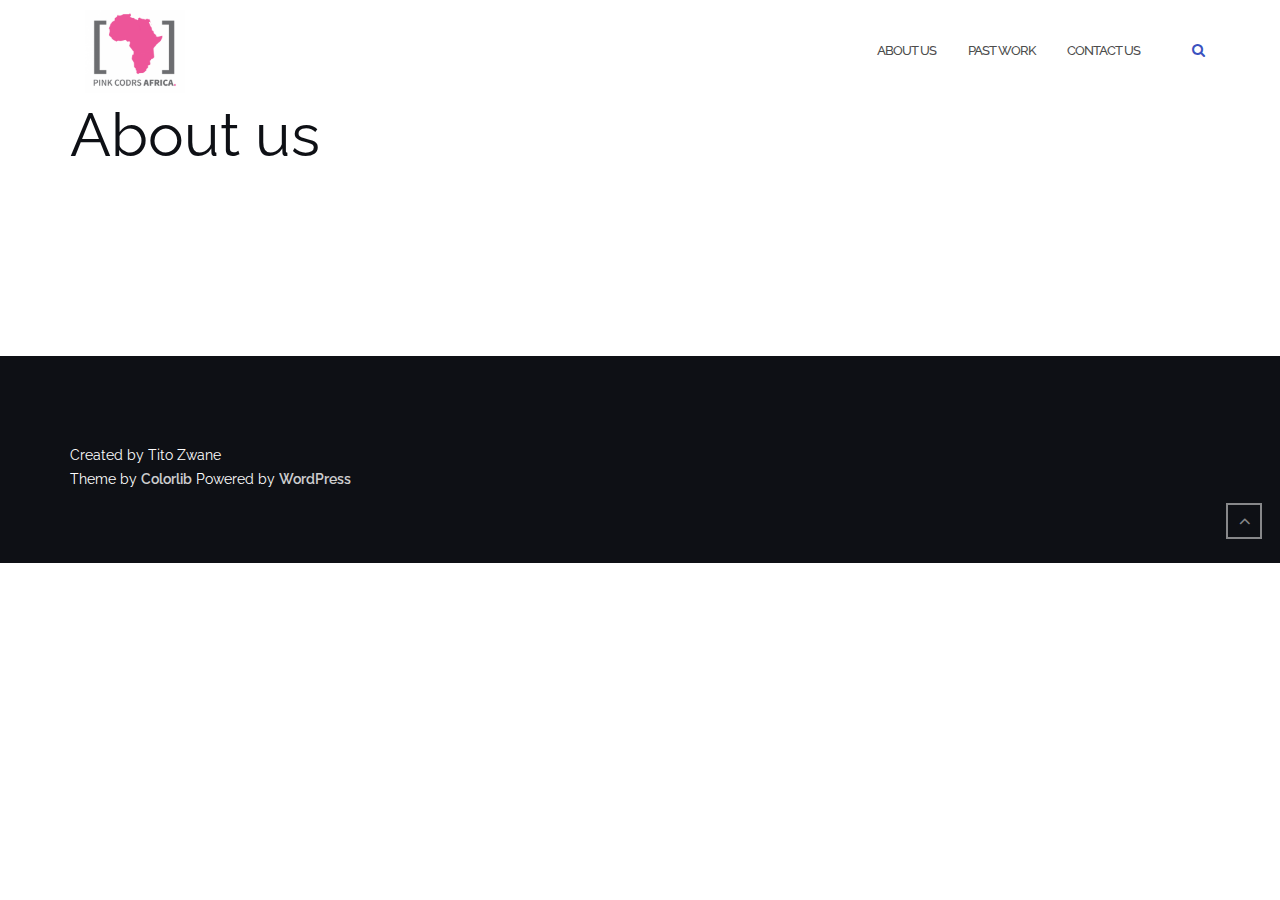
<file: about-us/index.html>
<!DOCTYPE html>
<html lang="en-US">
<head>
	<meta charset="UTF-8">
	<meta name="viewport" content="width=device-width, initial-scale=1">
	<link rel="profile" href="http://gmpg.org/xfn/11">
	<link rel="pingback" href="https://pullingstrings.github.io/pinkcoder.github.io/xmlrpc.php">

	<title>About us &#8211; Pink Coders</title>
<link rel='dns-prefetch' href='//fonts.googleapis.com' />
<link rel='dns-prefetch' href='//s.w.org' />
<link rel="alternate" type="application/rss+xml" title="Pink Coders &raquo; Feed" href="https://pullingstrings.github.io/pinkcoder.github.io/feed/" />
<link rel="alternate" type="application/rss+xml" title="Pink Coders &raquo; Comments Feed" href="https://pullingstrings.github.io/pinkcoder.github.io/comments/feed/" />
		<script type="text/javascript">
			window._wpemojiSettings = {"baseUrl":"https:\/\/s.w.org\/images\/core\/emoji\/11.2.0\/72x72\/","ext":".png","svgUrl":"https:\/\/s.w.org\/images\/core\/emoji\/11.2.0\/svg\/","svgExt":".svg","source":{"concatemoji":"https:\/\/pullingstrings.github.io\/pinkcoder.github.io\/wp-includes\/js\/wp-emoji-release.min.js?ver=5.1.1"}};
			!function(a,b,c){function d(a,b){var c=String.fromCharCode;l.clearRect(0,0,k.width,k.height),l.fillText(c.apply(this,a),0,0);var d=k.toDataURL();l.clearRect(0,0,k.width,k.height),l.fillText(c.apply(this,b),0,0);var e=k.toDataURL();return d===e}function e(a){var b;if(!l||!l.fillText)return!1;switch(l.textBaseline="top",l.font="600 32px Arial",a){case"flag":return!(b=d([55356,56826,55356,56819],[55356,56826,8203,55356,56819]))&&(b=d([55356,57332,56128,56423,56128,56418,56128,56421,56128,56430,56128,56423,56128,56447],[55356,57332,8203,56128,56423,8203,56128,56418,8203,56128,56421,8203,56128,56430,8203,56128,56423,8203,56128,56447]),!b);case"emoji":return b=d([55358,56760,9792,65039],[55358,56760,8203,9792,65039]),!b}return!1}function f(a){var c=b.createElement("script");c.src=a,c.defer=c.type="text/javascript",b.getElementsByTagName("head")[0].appendChild(c)}var g,h,i,j,k=b.createElement("canvas"),l=k.getContext&&k.getContext("2d");for(j=Array("flag","emoji"),c.supports={everything:!0,everythingExceptFlag:!0},i=0;i<j.length;i++)c.supports[j[i]]=e(j[i]),c.supports.everything=c.supports.everything&&c.supports[j[i]],"flag"!==j[i]&&(c.supports.everythingExceptFlag=c.supports.everythingExceptFlag&&c.supports[j[i]]);c.supports.everythingExceptFlag=c.supports.everythingExceptFlag&&!c.supports.flag,c.DOMReady=!1,c.readyCallback=function(){c.DOMReady=!0},c.supports.everything||(h=function(){c.readyCallback()},b.addEventListener?(b.addEventListener("DOMContentLoaded",h,!1),a.addEventListener("load",h,!1)):(a.attachEvent("onload",h),b.attachEvent("onreadystatechange",function(){"complete"===b.readyState&&c.readyCallback()})),g=c.source||{},g.concatemoji?f(g.concatemoji):g.wpemoji&&g.twemoji&&(f(g.twemoji),f(g.wpemoji)))}(window,document,window._wpemojiSettings);
		</script>
		<style type="text/css">
img.wp-smiley,
img.emoji {
	display: inline !important;
	border: none !important;
	box-shadow: none !important;
	height: 1em !important;
	width: 1em !important;
	margin: 0 .07em !important;
	vertical-align: -0.1em !important;
	background: none !important;
	padding: 0 !important;
}
</style>
	<link rel='stylesheet' id='wp-block-library-css'  href='https://pullingstrings.github.io/pinkcoder.github.io/wp-includes/css/dist/block-library/style.min.css?ver=5.1.1' type='text/css' media='all' />
<link rel='stylesheet' id='contact-form-7-css'  href='https://pullingstrings.github.io/pinkcoder.github.io/wp-content/plugins/contact-form-7/includes/css/styles.css?ver=5.1.1' type='text/css' media='all' />
<link rel='stylesheet' id='bootstrap-css'  href='https://pullingstrings.github.io/pinkcoder.github.io/wp-content/themes/shapely/assets/css/bootstrap.min.css?ver=5.1.1' type='text/css' media='all' />
<link rel='stylesheet' id='font-awesome-css'  href='https://pullingstrings.github.io/pinkcoder.github.io/wp-content/plugins/elementor/assets/lib/font-awesome/css/font-awesome.min.css?ver=4.7.0' type='text/css' media='all' />
<link rel='stylesheet' id='shapely-fonts-css'  href='//fonts.googleapis.com/css?family=Raleway%3A100%2C300%2C400%2C500%2C600%2C700&#038;ver=5.1.1' type='text/css' media='all' />
<link rel='stylesheet' id='flexslider-css'  href='https://pullingstrings.github.io/pinkcoder.github.io/wp-content/themes/shapely/assets/css/flexslider.css?ver=5.1.1' type='text/css' media='all' />
<link rel='stylesheet' id='shapely-style-css'  href='https://pullingstrings.github.io/pinkcoder.github.io/wp-content/themes/shapely/style.css?ver=5.1.1' type='text/css' media='all' />
<link rel='stylesheet' id='owl.carousel-css'  href='https://pullingstrings.github.io/pinkcoder.github.io/wp-content/themes/shapely/assets/js/owl-carousel/owl.carousel.min.css?ver=5.1.1' type='text/css' media='all' />
<link rel='stylesheet' id='owl.carousel.theme-css'  href='https://pullingstrings.github.io/pinkcoder.github.io/wp-content/themes/shapely/assets/js/owl-carousel/owl.theme.default.css?ver=5.1.1' type='text/css' media='all' />
<script type='text/javascript' src='https://pullingstrings.github.io/pinkcoder.github.io/wp-includes/js/jquery/jquery.js?ver=1.12.4'></script>
<script type='text/javascript' src='https://pullingstrings.github.io/pinkcoder.github.io/wp-includes/js/jquery/jquery-migrate.min.js?ver=1.4.1'></script>
<link rel='https://api.w.org/' href='https://pullingstrings.github.io/pinkcoder.github.io/wp-json/' />
<link rel="EditURI" type="application/rsd+xml" title="RSD" href="https://pullingstrings.github.io/pinkcoder.github.io/xmlrpc.php?rsd" />
<link rel="wlwmanifest" type="application/wlwmanifest+xml" href="https://pullingstrings.github.io/pinkcoder.github.io/wp-includes/wlwmanifest.xml" /> 
<meta name="generator" content="WordPress 5.1.1" />
<link rel="canonical" href="https://pullingstrings.github.io/pinkcoder.github.io/about-us/" />
<link rel='shortlink' href='https://pullingstrings.github.io/pinkcoder.github.io/?p=38' />
<link rel="alternate" type="application/json+oembed" href="https://pullingstrings.github.io/pinkcoder.github.io/wp-json/oembed/1.0/embed?url=https%3A%2F%2Fpullingstrings.github.io%2Fpinkcoder.github.io%2Fabout-us%2F" />
<link rel="alternate" type="text/xml+oembed" href="https://pullingstrings.github.io/pinkcoder.github.io/wp-json/oembed/1.0/embed?url=https%3A%2F%2Fpullingstrings.github.io%2Fpinkcoder.github.io%2Fabout-us%2F&#038;format=xml" />
<style type="text/css">.btn-filled, .btn-filled:visited, .woocommerce #respond input#submit.alt,
          .woocommerce a.button.alt, .woocommerce button.button.alt,
          .woocommerce input.button.alt, .woocommerce #respond input#submit,
          .woocommerce a.button, .woocommerce button.button,
          .woocommerce input.button,
          .video-widget .video-controls button,
          input[type="submit"],
          button[type="submit"],
          .post-content .more-link { background:#e0528d !important; border: 2px solid#e0528d !important;}.shapely_home_parallax > section:not(.image-bg) .btn-white { color:#e0528d !important; border: 2px solid#e0528d !important; }.btn-filled:hover, .woocommerce #respond input#submit.alt:hover,
          .woocommerce a.button.alt:hover, .woocommerce button.button.alt:hover,
          .woocommerce input.button.alt:hover, .woocommerce #respond input#submit:hover,
          .woocommerce a.button:hover, .woocommerce button.button:hover,
          .woocommerce input.button:hover,
          .video-widget .video-controls button:hover,
          input[type="submit"]:hover,
          button[type="submit"]:hover,
          .post-content .more-link:hover, .btn:not(.btn-white):hover, .button:not(.btn-white):hover  { background: #646464 !important; border: 2px solid#646464 !important;}.shapely_home_parallax > section:not(.image-bg) .btn-white:hover, .shapely_home_parallax > section:not(.image-bg) .btn-white:focus, .pagination span:not( .dots ), .pagination a:hover, .woocommerce-pagination ul.page-numbers span.page-numbers, .woocommerce nav.woocommerce-pagination ul li a:focus, .woocommerce nav.woocommerce-pagination ul li a:hover, .woocommerce nav.woocommerce-pagination ul li span.current { background-color: #646464 !important; border-color: #646464 !important;color: #fff !important; }.widget.widget_search .search-form > input#s:hover, .widget.widget_search .search-form > input#s:focus, .widget.widget_calendar #wp-calendar td:not(.pad):not(#next):not(#prev)#today, .widget_product_search .woocommerce-product-search > input.search-field:hover, .widget_product_search .woocommerce-product-search > input.search-field:focus, .widget.widget_search input[type="text"]:focus + button[type="submit"].searchsubmit, .widget.widget_search input[type="text"]:hover + button[type="submit"].searchsubmit, textarea:hover, textarea:focus, input[type="text"]:hover, input[type="search"]:hover, input[type="email"]:hover, input[type="tel"]:hover, input[type="text"]:focus, input[type="search"]:focus, input[type="email"]:focus, input[type="tel"]:focus, .widget.widget_product_search input[type="text"]:focus + button[type="submit"].searchsubmit, .widget.widget_product_search input[type="text"]:hover + button[type="submit"].searchsubmit { border-color: #646464 !important }.widget.widget_calendar #wp-calendar > caption:after, .widget.widget_calendar #wp-calendar td:not(.pad):not(#next):not(#prev)#today:hover { background-color: #646464 }.widget.widget_search input[type="text"]:focus + button[type="submit"].searchsubmit, .widget.widget_search input[type="text"]:hover + button[type="submit"].searchsubmit, .widget.widget_product_search input[type="text"]:focus + button[type="submit"].searchsubmit, .widget.widget_product_search input[type="text"]:hover + button[type="submit"].searchsubmit { color: #646464 }</style>		<style type="text/css">.recentcomments a{display:inline !important;padding:0 !important;margin:0 !important;}</style>
		<link rel="icon" href="https://pullingstrings.github.io/pinkcoder.github.io/wp-content/uploads/2019/03/cropped-Pink-Codrs-Africa-Logo-1-copy-32x32.png" sizes="32x32" />
<link rel="icon" href="https://pullingstrings.github.io/pinkcoder.github.io/wp-content/uploads/2019/03/cropped-Pink-Codrs-Africa-Logo-1-copy-192x192.png" sizes="192x192" />
<link rel="apple-touch-icon-precomposed" href="https://pullingstrings.github.io/pinkcoder.github.io/wp-content/uploads/2019/03/cropped-Pink-Codrs-Africa-Logo-1-copy-180x180.png" />
<meta name="msapplication-TileImage" content="https://pullingstrings.github.io/pinkcoder.github.io/wp-content/uploads/2019/03/cropped-Pink-Codrs-Africa-Logo-1-copy-270x270.png" />
</head>

<body class="page-template-default page page-id-38 wp-custom-logo has-sidebar-right elementor-default">
<div id="page" class="site">
	<a class="skip-link screen-reader-text" href="#content">Skip to content</a>

	<header id="masthead" class="site-header" role="banner">
		<div class="nav-container">
			<nav  id="site-navigation" class="main-navigation" role="navigation">
				<div class="container nav-bar">
					<div class="flex-row">
						<div class="module left site-title-container">
							<a href="https://pullingstrings.github.io/pinkcoder.github.io/" class="custom-logo-link" rel="home" itemprop="url"><img width="100" height="83" src="https://pullingstrings.github.io/pinkcoder.github.io/wp-content/uploads/2019/03/cropped-Pink-Codrs-Africa-Logo-1-copy-2-300x250.png" class="custom-logo logo" alt="Pink Coders" itemprop="logo" srcset="https://pullingstrings.github.io/pinkcoder.github.io/wp-content/uploads/2019/03/cropped-Pink-Codrs-Africa-Logo-1-copy-2-300x250.png 300w, https://pullingstrings.github.io/pinkcoder.github.io/wp-content/uploads/2019/03/cropped-Pink-Codrs-Africa-Logo-1-copy-2.png 391w" sizes="(max-width: 100px) 100vw, 100px" /></a>						</div>
						<div class="module widget-handle mobile-toggle right visible-sm visible-xs">
							<i class="fa fa-bars"></i>
						</div>
						<div class="module-group right">
							<div class="module left">
								<div class="collapse navbar-collapse navbar-ex1-collapse"><ul id="menu" class="menu"><li id="menu-item-47" class="menu-item menu-item-type-post_type menu-item-object-page current-menu-item page_item page-item-38 current_page_item menu-item-47 active"><a title="About us" href="https://pullingstrings.github.io/pinkcoder.github.io/about-us/">About us</a></li>
<li id="menu-item-49" class="menu-item menu-item-type-post_type menu-item-object-page menu-item-49"><a title="Past Work" href="https://pullingstrings.github.io/pinkcoder.github.io/past-work/">Past Work</a></li>
<li id="menu-item-50" class="menu-item menu-item-type-post_type menu-item-object-page menu-item-50"><a title="Contact us" href="https://pullingstrings.github.io/pinkcoder.github.io/contact-us/">Contact us</a></li>
</ul></div>							</div>
							<!--end of menu module-->
							<div class="module widget-handle search-widget-handle hidden-xs hidden-sm">
								<div class="search">
									<i class="fa fa-search"></i>
									<span class="title">Site Search</span>
								</div>
								<div class="function">
									<form role="search" method="get" id="searchform" class="search-form" action="https://pullingstrings.github.io/pinkcoder.github.io/" >
    <label class="screen-reader-text" for="s">Search for:</label>
    <input type="text" placeholder="Type Here" value="" name="s" id="s" />
    <button type="submit" class="searchsubmit"><i class="fa fa-search" aria-hidden="true"></i><span class="screen-reader-text">Search</span></button>
    </form>								</div>
							</div>
						</div>
						<!--end of module group-->
					</div>
				</div>
			</nav><!-- #site-navigation -->
		</div>
	</header><!-- #masthead -->
	<div id="content" class="main-container">
					<div class="header-callout">
									</div>
		
		<section class="content-area  pt0">
			<div id="main" class="container" role="main">
	<div class="row">
				<div id="primary" class="col-md-8 mb-xs-24 full-width">
																
<article id="post-38" class="post-38 page type-page status-publish hentry">
	<header class="entry-header">
				<h1 class="entry-title">About us</h1>	</header><!-- .entry-header -->

	<div class="entry-content">
			</div><!-- .entry-content -->
		<footer class="entry-footer">
			</footer><!-- .entry-footer -->
</article><!-- #post-## -->
		</div><!-- #primary -->
			</div>

</div><!-- #main -->
</section><!-- section -->

<div class="footer-callout">
	</div>

<footer id="colophon" class="site-footer footer bg-dark" role="contentinfo">
	<div class="container footer-inner">
		<div class="row">
			
		</div>

		<div class="row">
			<div class="site-info col-sm-6">
				<div class="copyright-text">
					Created by Tito Zwane				</div>
				<div class="footer-credits">
					Theme by <a href="https://colorlib.com/" target="_blank" title="Colorlib">Colorlib</a> Powered by <a href="http://wordpress.org/" target="_blank" title="WordPress.org">WordPress</a>				</div>
			</div><!-- .site-info -->
			<div class="col-sm-6 text-right">
							</div>
		</div>
	</div>

	<a class="btn btn-sm fade-half back-to-top inner-link" href="#top"><i class="fa fa-angle-up"></i></a>
</footer><!-- #colophon -->
</div>
</div><!-- #page -->

		<script type="text/javascript">
			jQuery( document ).ready( function( $ ) {
				if ( $( window ).width() >= 767 ) {
					$( '.navbar-nav > li.menu-item > a' ).click( function() {
						window.location = $( this ).attr( 'href' );
					} );
				}
			} );
		</script>
		<script type='text/javascript'>
/* <![CDATA[ */
var wpcf7 = {"apiSettings":{"root":"https:\/\/pullingstrings.github.io\/pinkcoder.github.io\/wp-json\/contact-form-7\/v1","namespace":"contact-form-7\/v1"}};
/* ]]> */
</script>
<script type='text/javascript' src='https://pullingstrings.github.io/pinkcoder.github.io/wp-content/plugins/contact-form-7/includes/js/scripts.js?ver=5.1.1'></script>
<script type='text/javascript' src='https://pullingstrings.github.io/pinkcoder.github.io/wp-content/themes/shapely/assets/js/skip-link-focus-fix.js?ver=20160115'></script>
<script type='text/javascript' src='https://pullingstrings.github.io/pinkcoder.github.io/wp-content/themes/shapely/assets/js/flexslider.min.js?ver=20160222'></script>
<script type='text/javascript' src='https://pullingstrings.github.io/pinkcoder.github.io/wp-content/themes/shapely/assets/js/owl-carousel/owl.carousel.min.js?ver=20160115'></script>
<script type='text/javascript' src='https://pullingstrings.github.io/pinkcoder.github.io/wp-includes/js/imagesloaded.min.js?ver=3.2.0'></script>
<script type='text/javascript'>
/* <![CDATA[ */
var ShapelyAdminObject = {"sticky_header":"1"};
/* ]]> */
</script>
<script type='text/javascript' src='https://pullingstrings.github.io/pinkcoder.github.io/wp-content/themes/shapely/assets/js/shapely-scripts.js?ver=20180423'></script>
<script type='text/javascript' src='https://pullingstrings.github.io/pinkcoder.github.io/wp-includes/js/wp-embed.min.js?ver=5.1.1'></script>

</body>
</html>
</file>
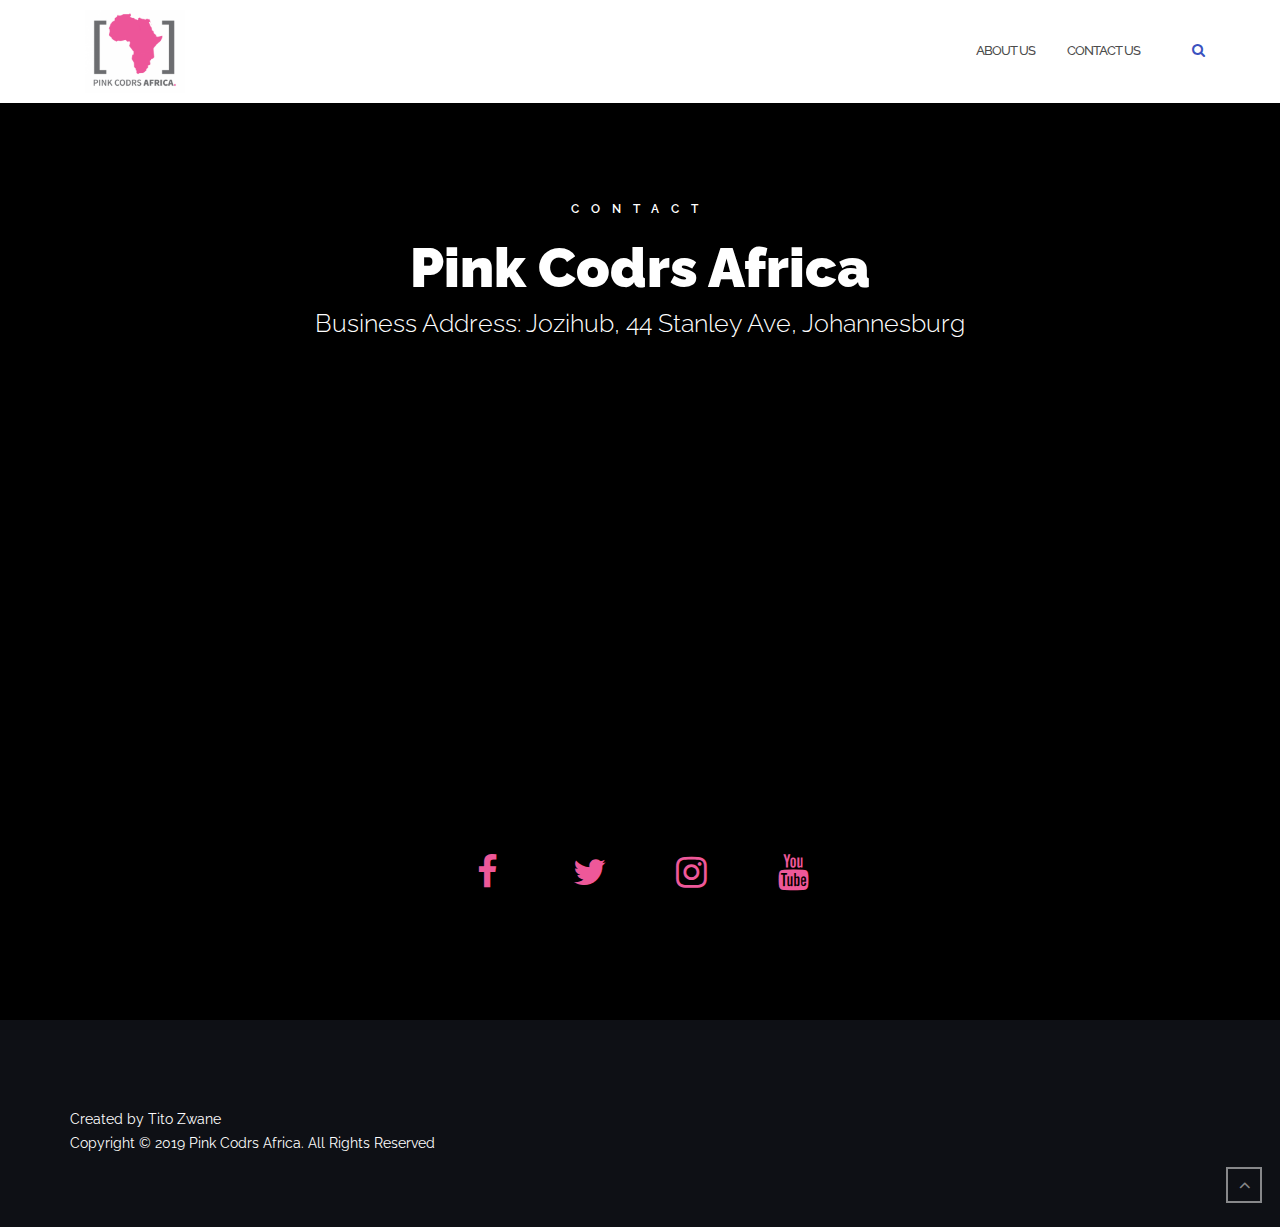
<file: contact-us/index.html>
<!DOCTYPE html>
<html lang="en-US">
<head>
	<meta charset="UTF-8">
	<meta name="viewport" content="width=device-width, initial-scale=1">
	<link rel="profile" href="http://gmpg.org/xfn/11">
	<link rel="pingback" href="https://pullingstrings.github.io/pinkcoder.github.io/xmlrpc.php">

	<title>Contact us &#8211; Pink Coders</title>
<link rel='dns-prefetch' href='//fonts.googleapis.com' />
<link rel='dns-prefetch' href='//s.w.org' />
<link rel="alternate" type="application/rss+xml" title="Pink Coders &raquo; Feed" href="https://pullingstrings.github.io/pinkcoder.github.io/feed/" />
<link rel="alternate" type="application/rss+xml" title="Pink Coders &raquo; Comments Feed" href="https://pullingstrings.github.io/pinkcoder.github.io/comments/feed/" />
		<script type="text/javascript">
			window._wpemojiSettings = {"baseUrl":"https:\/\/s.w.org\/images\/core\/emoji\/11.2.0\/72x72\/","ext":".png","svgUrl":"https:\/\/s.w.org\/images\/core\/emoji\/11.2.0\/svg\/","svgExt":".svg","source":{"concatemoji":"https:\/\/pullingstrings.github.io\/pinkcoder.github.io\/wp-includes\/js\/wp-emoji-release.min.js?ver=5.1.1"}};
			!function(a,b,c){function d(a,b){var c=String.fromCharCode;l.clearRect(0,0,k.width,k.height),l.fillText(c.apply(this,a),0,0);var d=k.toDataURL();l.clearRect(0,0,k.width,k.height),l.fillText(c.apply(this,b),0,0);var e=k.toDataURL();return d===e}function e(a){var b;if(!l||!l.fillText)return!1;switch(l.textBaseline="top",l.font="600 32px Arial",a){case"flag":return!(b=d([55356,56826,55356,56819],[55356,56826,8203,55356,56819]))&&(b=d([55356,57332,56128,56423,56128,56418,56128,56421,56128,56430,56128,56423,56128,56447],[55356,57332,8203,56128,56423,8203,56128,56418,8203,56128,56421,8203,56128,56430,8203,56128,56423,8203,56128,56447]),!b);case"emoji":return b=d([55358,56760,9792,65039],[55358,56760,8203,9792,65039]),!b}return!1}function f(a){var c=b.createElement("script");c.src=a,c.defer=c.type="text/javascript",b.getElementsByTagName("head")[0].appendChild(c)}var g,h,i,j,k=b.createElement("canvas"),l=k.getContext&&k.getContext("2d");for(j=Array("flag","emoji"),c.supports={everything:!0,everythingExceptFlag:!0},i=0;i<j.length;i++)c.supports[j[i]]=e(j[i]),c.supports.everything=c.supports.everything&&c.supports[j[i]],"flag"!==j[i]&&(c.supports.everythingExceptFlag=c.supports.everythingExceptFlag&&c.supports[j[i]]);c.supports.everythingExceptFlag=c.supports.everythingExceptFlag&&!c.supports.flag,c.DOMReady=!1,c.readyCallback=function(){c.DOMReady=!0},c.supports.everything||(h=function(){c.readyCallback()},b.addEventListener?(b.addEventListener("DOMContentLoaded",h,!1),a.addEventListener("load",h,!1)):(a.attachEvent("onload",h),b.attachEvent("onreadystatechange",function(){"complete"===b.readyState&&c.readyCallback()})),g=c.source||{},g.concatemoji?f(g.concatemoji):g.wpemoji&&g.twemoji&&(f(g.twemoji),f(g.wpemoji)))}(window,document,window._wpemojiSettings);
		</script>
		<style type="text/css">
img.wp-smiley,
img.emoji {
	display: inline !important;
	border: none !important;
	box-shadow: none !important;
	height: 1em !important;
	width: 1em !important;
	margin: 0 .07em !important;
	vertical-align: -0.1em !important;
	background: none !important;
	padding: 0 !important;
}
</style>
	<link rel='stylesheet' id='wp-block-library-css'  href='https://pullingstrings.github.io/pinkcoder.github.io/wp-includes/css/dist/block-library/style.min.css?ver=5.1.1' type='text/css' media='all' />
<link rel='stylesheet' id='eae-css-css'  href='https://pullingstrings.github.io/pinkcoder.github.io/wp-content/plugins/addon-elements-for-elementor-page-builder/assets/css/eae.min.css?ver=5.1.1' type='text/css' media='all' />
<link rel='stylesheet' id='vegas-css-css'  href='https://pullingstrings.github.io/pinkcoder.github.io/wp-content/plugins/addon-elements-for-elementor-page-builder/assets/lib/vegas/vegas.min.css?ver=5.1.1' type='text/css' media='all' />
<link rel='stylesheet' id='wts-swiper-style-css'  href='https://pullingstrings.github.io/pinkcoder.github.io/wp-content/plugins/addon-elements-for-elementor-page-builder/assets/lib/swiper/css/swiper.min.css?ver=5.1.1' type='text/css' media='all' />
<link rel='stylesheet' id='contact-form-7-css'  href='https://pullingstrings.github.io/pinkcoder.github.io/wp-content/plugins/contact-form-7/includes/css/styles.css?ver=5.1.1' type='text/css' media='all' />
<link rel='stylesheet' id='bootstrap-css'  href='https://pullingstrings.github.io/pinkcoder.github.io/wp-content/themes/shapely/assets/css/bootstrap.min.css?ver=5.1.1' type='text/css' media='all' />
<link rel='stylesheet' id='font-awesome-css'  href='https://pullingstrings.github.io/pinkcoder.github.io/wp-content/plugins/elementor/assets/lib/font-awesome/css/font-awesome.min.css?ver=4.7.0' type='text/css' media='all' />
<link rel='stylesheet' id='shapely-fonts-css'  href='//fonts.googleapis.com/css?family=Raleway%3A100%2C300%2C400%2C500%2C600%2C700&#038;ver=5.1.1' type='text/css' media='all' />
<link rel='stylesheet' id='flexslider-css'  href='https://pullingstrings.github.io/pinkcoder.github.io/wp-content/themes/shapely/assets/css/flexslider.css?ver=5.1.1' type='text/css' media='all' />
<link rel='stylesheet' id='shapely-style-css'  href='https://pullingstrings.github.io/pinkcoder.github.io/wp-content/themes/shapely/style.css?ver=5.1.1' type='text/css' media='all' />
<link rel='stylesheet' id='owl.carousel-css'  href='https://pullingstrings.github.io/pinkcoder.github.io/wp-content/themes/shapely/assets/js/owl-carousel/owl.carousel.min.css?ver=5.1.1' type='text/css' media='all' />
<link rel='stylesheet' id='owl.carousel.theme-css'  href='https://pullingstrings.github.io/pinkcoder.github.io/wp-content/themes/shapely/assets/js/owl-carousel/owl.theme.default.css?ver=5.1.1' type='text/css' media='all' />
<link rel='stylesheet' id='elementor-icons-css'  href='https://pullingstrings.github.io/pinkcoder.github.io/wp-content/plugins/elementor/assets/lib/eicons/css/elementor-icons.min.css?ver=4.3.0' type='text/css' media='all' />
<link rel='stylesheet' id='elementor-animations-css'  href='https://pullingstrings.github.io/pinkcoder.github.io/wp-content/plugins/elementor/assets/lib/animations/animations.min.css?ver=2.5.14' type='text/css' media='all' />
<link rel='stylesheet' id='elementor-frontend-css'  href='https://pullingstrings.github.io/pinkcoder.github.io/wp-content/plugins/elementor/assets/css/frontend.min.css?ver=2.5.14' type='text/css' media='all' />
<link rel='stylesheet' id='eihe-front-style-css'  href='https://pullingstrings.github.io/pinkcoder.github.io/wp-content/plugins/image-hover-effects-addon-for-elementor/assets/style.css?ver=1.2.4' type='text/css' media='all' />
<link rel='stylesheet' id='elementor-global-css'  href='https://pullingstrings.github.io/pinkcoder.github.io/wp-content/uploads/elementor/css/global.css?ver=1556215271' type='text/css' media='all' />
<link rel='stylesheet' id='elementor-post-42-css'  href='https://pullingstrings.github.io/pinkcoder.github.io/wp-content/uploads/elementor/css/post-42.css?ver=1555672591' type='text/css' media='all' />
<link rel='stylesheet' id='google-fonts-1-css'  href='https://fonts.googleapis.com/css?family=Roboto+Mono%3A100%2C100italic%2C200%2C200italic%2C300%2C300italic%2C400%2C400italic%2C500%2C500italic%2C600%2C600italic%2C700%2C700italic%2C800%2C800italic%2C900%2C900italic%7CRoboto+Slab%3A100%2C100italic%2C200%2C200italic%2C300%2C300italic%2C400%2C400italic%2C500%2C500italic%2C600%2C600italic%2C700%2C700italic%2C800%2C800italic%2C900%2C900italic&#038;ver=5.1.1' type='text/css' media='all' />
<script type='text/javascript' src='https://pullingstrings.github.io/pinkcoder.github.io/wp-includes/js/jquery/jquery.js?ver=1.12.4'></script>
<script type='text/javascript' src='https://pullingstrings.github.io/pinkcoder.github.io/wp-includes/js/jquery/jquery-migrate.min.js?ver=1.4.1'></script>
<link rel='https://api.w.org/' href='https://pullingstrings.github.io/pinkcoder.github.io/wp-json/' />
<link rel="EditURI" type="application/rsd+xml" title="RSD" href="https://pullingstrings.github.io/pinkcoder.github.io/xmlrpc.php?rsd" />
<link rel="wlwmanifest" type="application/wlwmanifest+xml" href="https://pullingstrings.github.io/pinkcoder.github.io/wp-includes/wlwmanifest.xml" /> 
<meta name="generator" content="WordPress 5.1.1" />
<link rel="canonical" href="https://pullingstrings.github.io/pinkcoder.github.io/contact-us/" />
<link rel='shortlink' href='https://pullingstrings.github.io/pinkcoder.github.io/?p=42' />
<link rel="alternate" type="application/json+oembed" href="https://pullingstrings.github.io/pinkcoder.github.io/wp-json/oembed/1.0/embed?url=https%3A%2F%2Fpullingstrings.github.io%2Fpinkcoder.github.io%2Fcontact-us%2F" />
<link rel="alternate" type="text/xml+oembed" href="https://pullingstrings.github.io/pinkcoder.github.io/wp-json/oembed/1.0/embed?url=https%3A%2F%2Fpullingstrings.github.io%2Fpinkcoder.github.io%2Fcontact-us%2F&#038;format=xml" />
<style type="text/css">.btn-filled, .btn-filled:visited, .woocommerce #respond input#submit.alt,
          .woocommerce a.button.alt, .woocommerce button.button.alt,
          .woocommerce input.button.alt, .woocommerce #respond input#submit,
          .woocommerce a.button, .woocommerce button.button,
          .woocommerce input.button,
          .video-widget .video-controls button,
          input[type="submit"],
          button[type="submit"],
          .post-content .more-link { background:#e0528d !important; border: 2px solid#e0528d !important;}.shapely_home_parallax > section:not(.image-bg) .btn-white { color:#e0528d !important; border: 2px solid#e0528d !important; }.btn-filled:hover, .woocommerce #respond input#submit.alt:hover,
          .woocommerce a.button.alt:hover, .woocommerce button.button.alt:hover,
          .woocommerce input.button.alt:hover, .woocommerce #respond input#submit:hover,
          .woocommerce a.button:hover, .woocommerce button.button:hover,
          .woocommerce input.button:hover,
          .video-widget .video-controls button:hover,
          input[type="submit"]:hover,
          button[type="submit"]:hover,
          .post-content .more-link:hover, .btn:not(.btn-white):hover, .button:not(.btn-white):hover  { background: #646464 !important; border: 2px solid#646464 !important;}.shapely_home_parallax > section:not(.image-bg) .btn-white:hover, .shapely_home_parallax > section:not(.image-bg) .btn-white:focus, .pagination span:not( .dots ), .pagination a:hover, .woocommerce-pagination ul.page-numbers span.page-numbers, .woocommerce nav.woocommerce-pagination ul li a:focus, .woocommerce nav.woocommerce-pagination ul li a:hover, .woocommerce nav.woocommerce-pagination ul li span.current { background-color: #646464 !important; border-color: #646464 !important;color: #fff !important; }.widget.widget_search .search-form > input#s:hover, .widget.widget_search .search-form > input#s:focus, .widget.widget_calendar #wp-calendar td:not(.pad):not(#next):not(#prev)#today, .widget_product_search .woocommerce-product-search > input.search-field:hover, .widget_product_search .woocommerce-product-search > input.search-field:focus, .widget.widget_search input[type="text"]:focus + button[type="submit"].searchsubmit, .widget.widget_search input[type="text"]:hover + button[type="submit"].searchsubmit, textarea:hover, textarea:focus, input[type="text"]:hover, input[type="search"]:hover, input[type="email"]:hover, input[type="tel"]:hover, input[type="text"]:focus, input[type="search"]:focus, input[type="email"]:focus, input[type="tel"]:focus, .widget.widget_product_search input[type="text"]:focus + button[type="submit"].searchsubmit, .widget.widget_product_search input[type="text"]:hover + button[type="submit"].searchsubmit { border-color: #646464 !important }.widget.widget_calendar #wp-calendar > caption:after, .widget.widget_calendar #wp-calendar td:not(.pad):not(#next):not(#prev)#today:hover { background-color: #646464 }.widget.widget_search input[type="text"]:focus + button[type="submit"].searchsubmit, .widget.widget_search input[type="text"]:hover + button[type="submit"].searchsubmit, .widget.widget_product_search input[type="text"]:focus + button[type="submit"].searchsubmit, .widget.widget_product_search input[type="text"]:hover + button[type="submit"].searchsubmit { color: #646464 }</style>		<style type="text/css">.recentcomments a{display:inline !important;padding:0 !important;margin:0 !important;}</style>
		<link rel="icon" href="https://pullingstrings.github.io/pinkcoder.github.io/wp-content/uploads/2019/03/cropped-Pink-Codrs-Africa-Logo-1-copy-32x32.png" sizes="32x32" />
<link rel="icon" href="https://pullingstrings.github.io/pinkcoder.github.io/wp-content/uploads/2019/03/cropped-Pink-Codrs-Africa-Logo-1-copy-192x192.png" sizes="192x192" />
<link rel="apple-touch-icon-precomposed" href="https://pullingstrings.github.io/pinkcoder.github.io/wp-content/uploads/2019/03/cropped-Pink-Codrs-Africa-Logo-1-copy-180x180.png" />
<meta name="msapplication-TileImage" content="https://pullingstrings.github.io/pinkcoder.github.io/wp-content/uploads/2019/03/cropped-Pink-Codrs-Africa-Logo-1-copy-270x270.png" />
</head>

<body class="page-template page-template-elementor_header_footer page page-id-42 wp-custom-logo has-sidebar-right elementor-default elementor-template-full-width elementor-page elementor-page-42">
<div id="page" class="site">
	<a class="skip-link screen-reader-text" href="#content">Skip to content</a>

	<header id="masthead" class="site-header" role="banner">
		<div class="nav-container">
			<nav  id="site-navigation" class="main-navigation" role="navigation">
				<div class="container nav-bar">
					<div class="flex-row">
						<div class="module left site-title-container">
							<a href="https://pullingstrings.github.io/pinkcoder.github.io/" class="custom-logo-link" rel="home" itemprop="url"><img width="100" height="83" src="https://pullingstrings.github.io/pinkcoder.github.io/wp-content/uploads/2019/03/cropped-Pink-Codrs-Africa-Logo-1-copy-2-300x250.png" class="custom-logo logo" alt="Pink Coders" itemprop="logo" srcset="https://pullingstrings.github.io/pinkcoder.github.io/wp-content/uploads/2019/03/cropped-Pink-Codrs-Africa-Logo-1-copy-2-300x250.png 300w, https://pullingstrings.github.io/pinkcoder.github.io/wp-content/uploads/2019/03/cropped-Pink-Codrs-Africa-Logo-1-copy-2.png 391w" sizes="(max-width: 100px) 100vw, 100px" /></a>						</div>
						<div class="module widget-handle mobile-toggle right visible-sm visible-xs">
							<i class="fa fa-bars"></i>
						</div>
						<div class="module-group right">
							<div class="module left">
								<div class="collapse navbar-collapse navbar-ex1-collapse"><ul id="menu" class="menu"><li id="menu-item-115" class="menu-item menu-item-type-custom menu-item-object-custom menu-item-home menu-item-115"><a title="About us" href="https://pullingstrings.github.io/pinkcoder.github.io/#about-us">About us</a></li>
<li id="menu-item-50" class="menu-item menu-item-type-post_type menu-item-object-page current-menu-item page_item page-item-42 current_page_item menu-item-50 active"><a title="Contact us" href="https://pullingstrings.github.io/pinkcoder.github.io/contact-us/">Contact us</a></li>
</ul></div>							</div>
							<!--end of menu module-->
							<div class="module widget-handle search-widget-handle hidden-xs hidden-sm">
								<div class="search">
									<i class="fa fa-search"></i>
									<span class="title">Site Search</span>
								</div>
								<div class="function">
									<form role="search" method="get" id="searchform" class="search-form" action="https://pullingstrings.github.io/pinkcoder.github.io/" >
    <label class="screen-reader-text" for="s">Search for:</label>
    <input type="text" placeholder="Type Here" value="" name="s" id="s" />
    <button type="submit" class="searchsubmit"><i class="fa fa-search" aria-hidden="true"></i><span class="screen-reader-text">Search</span></button>
    </form>								</div>
							</div>
						</div>
						<!--end of module group-->
					</div>
				</div>
			</nav><!-- #site-navigation -->
		</div>
	</header><!-- #masthead -->
	<div id="content" class="main-container">
					<div class="header-callout">
									</div>
		
		<section class="content-area  pt0">
			<div id="main" class="container" role="main">
		<div data-elementor-type="post" data-elementor-id="42" class="elementor elementor-42" data-elementor-settings="[]">
			<div class="elementor-inner">
				<div class="elementor-section-wrap">
							<section class="has_eae_slider elementor-element elementor-element-5f3396bc elementor-section-content-middle elementor-section-stretched elementor-section-boxed elementor-section-height-default elementor-section-height-default elementor-section elementor-top-section" data-id="5f3396bc" data-element_type="section" data-settings="{&quot;background_background&quot;:&quot;classic&quot;,&quot;stretch_section&quot;:&quot;section-stretched&quot;}">
						<div class="elementor-container elementor-column-gap-no">
				<div class="elementor-row">
				<div class="has_eae_slider elementor-element elementor-element-1c08768e elementor-column elementor-col-100 elementor-top-column" data-id="1c08768e" data-element_type="column">
			<div class="elementor-column-wrap  elementor-element-populated">
					<div class="elementor-widget-wrap">
				<div class="elementor-element elementor-element-5d29c190 elementor-widget elementor-widget-heading" data-id="5d29c190" data-element_type="widget" data-widget_type="heading.default">
				<div class="elementor-widget-container">
			<h6 class="elementor-heading-title elementor-size-default">Contact</h6>		</div>
				</div>
				<div class="elementor-element elementor-element-744db987 elementor-widget elementor-widget-heading" data-id="744db987" data-element_type="widget" data-widget_type="heading.default">
				<div class="elementor-widget-container">
			<h6 class="elementor-heading-title elementor-size-default">Pink Codrs Africa</h6>		</div>
				</div>
				<div class="elementor-element elementor-element-79dcce2d elementor-widget elementor-widget-heading" data-id="79dcce2d" data-element_type="widget" data-widget_type="heading.default">
				<div class="elementor-widget-container">
			<h3 class="elementor-heading-title elementor-size-default">Business Address: Jozihub, 44 Stanley Ave, Johannesburg</h3>		</div>
				</div>
				<div class="elementor-element elementor-element-3053c11a elementor-widget elementor-widget-google_maps" data-id="3053c11a" data-element_type="widget" data-widget_type="google_maps.default">
				<div class="elementor-widget-container">
			<div class="elementor-custom-embed"><iframe frameborder="0" scrolling="no" marginheight="0" marginwidth="0" src="https://maps.google.com/maps?q=Jozihub%2C%2044%20Stanley%20Ave%2C%20Johannesburg&amp;t=m&amp;z=18&amp;output=embed&amp;iwloc=near" aria-label="Jozihub, 44 Stanley Ave, Johannesburg"></iframe></div>		</div>
				</div>
				<div class="elementor-element elementor-element-5c245520 elementor-shape-rounded elementor-widget elementor-widget-social-icons" data-id="5c245520" data-element_type="widget" data-widget_type="social-icons.default">
				<div class="elementor-widget-container">
					<div class="elementor-social-icons-wrapper">
							<a class="elementor-icon elementor-social-icon elementor-social-icon-facebook elementor-animation-grow" href="" target="_blank">
					<span class="elementor-screen-only">Facebook</span>
					<i class="fa fa-facebook"></i>
				</a>
							<a class="elementor-icon elementor-social-icon elementor-social-icon-twitter elementor-animation-grow" href="" target="_blank">
					<span class="elementor-screen-only">Twitter</span>
					<i class="fa fa-twitter"></i>
				</a>
							<a class="elementor-icon elementor-social-icon elementor-social-icon-instagram elementor-animation-grow" href="" target="_blank">
					<span class="elementor-screen-only">Instagram</span>
					<i class="fa fa-instagram"></i>
				</a>
							<a class="elementor-icon elementor-social-icon elementor-social-icon-youtube elementor-animation-grow" href="" target="_blank">
					<span class="elementor-screen-only">Youtube</span>
					<i class="fa fa-youtube"></i>
				</a>
					</div>
				</div>
				</div>
						</div>
			</div>
		</div>
						</div>
			</div>
		</section>
						</div>
			</div>
		</div>
		
</div><!-- #main -->
</section><!-- section -->

<div class="footer-callout">
	</div>

<footer id="colophon" class="site-footer footer bg-dark" role="contentinfo">
	<div class="container footer-inner">
		<div class="row">
			
		</div>

		<div class="row">
			<div class="site-info col-sm-6">
				<div class="copyright-text">
					Created by Tito Zwane				</div>
				<div class="footer-credits">
					Copyright © 2019 Pink Codrs Africa. All Rights Reserved				</div>
			</div><!-- .site-info -->
			<div class="col-sm-6 text-right">
							</div>
		</div>
	</div>

	<a class="btn btn-sm fade-half back-to-top inner-link" href="#top"><i class="fa fa-angle-up"></i></a>
</footer><!-- #colophon -->
</div>
</div><!-- #page -->

		<script type="text/javascript">
			jQuery( document ).ready( function( $ ) {
				if ( $( window ).width() >= 767 ) {
					$( '.navbar-nav > li.menu-item > a' ).click( function() {
						window.location = $( this ).attr( 'href' );
					} );
				}
			} );
		</script>
		<script type='text/javascript' src='https://pullingstrings.github.io/pinkcoder.github.io/wp-content/plugins/addon-elements-for-elementor-page-builder/assets/js/animated-main.min.js?ver=1.0'></script>
<script type='text/javascript' src='https://pullingstrings.github.io/pinkcoder.github.io/wp-content/plugins/addon-elements-for-elementor-page-builder/assets/lib/magnific.min.js?ver=1.9'></script>
<script type='text/javascript'>
/* <![CDATA[ */
var eae_editor = {"plugin_url":"https:\/\/pullingstrings.github.io\/pinkcoder.github.io\/wp-content\/plugins\/addon-elements-for-elementor-page-builder\/"};
/* ]]> */
</script>
<script type='text/javascript' src='https://pullingstrings.github.io/pinkcoder.github.io/wp-content/plugins/addon-elements-for-elementor-page-builder/assets/js/eae.min.js?ver=1.0'></script>
<script type='text/javascript' src='https://pullingstrings.github.io/pinkcoder.github.io/wp-content/plugins/addon-elements-for-elementor-page-builder/assets/js/particles.min.js?ver=1.0'></script>
<script type='text/javascript' src='https://pullingstrings.github.io/pinkcoder.github.io/wp-content/plugins/addon-elements-for-elementor-page-builder/assets/lib/vegas/vegas.min.js?ver=2.4.0'></script>
<script type='text/javascript' src='https://pullingstrings.github.io/pinkcoder.github.io/wp-content/plugins/addon-elements-for-elementor-page-builder/assets/lib/swiper/js/swiper.min.js?ver=4.4.6'></script>
<script type='text/javascript' src='https://pullingstrings.github.io/pinkcoder.github.io/wp-includes/js/imagesloaded.min.js?ver=3.2.0'></script>
<script type='text/javascript' src='https://pullingstrings.github.io/pinkcoder.github.io/wp-includes/js/masonry.min.js?ver=3.3.2'></script>
<script type='text/javascript'>
/* <![CDATA[ */
var wpcf7 = {"apiSettings":{"root":"https:\/\/pullingstrings.github.io\/pinkcoder.github.io\/wp-json\/contact-form-7\/v1","namespace":"contact-form-7\/v1"}};
/* ]]> */
</script>
<script type='text/javascript' src='https://pullingstrings.github.io/pinkcoder.github.io/wp-content/plugins/contact-form-7/includes/js/scripts.js?ver=5.1.1'></script>
<script type='text/javascript' src='https://pullingstrings.github.io/pinkcoder.github.io/wp-content/themes/shapely/assets/js/skip-link-focus-fix.js?ver=20160115'></script>
<script type='text/javascript' src='https://pullingstrings.github.io/pinkcoder.github.io/wp-content/themes/shapely/assets/js/flexslider.min.js?ver=20160222'></script>
<script type='text/javascript' src='https://pullingstrings.github.io/pinkcoder.github.io/wp-content/themes/shapely/assets/js/owl-carousel/owl.carousel.min.js?ver=20160115'></script>
<script type='text/javascript'>
/* <![CDATA[ */
var ShapelyAdminObject = {"sticky_header":"1"};
/* ]]> */
</script>
<script type='text/javascript' src='https://pullingstrings.github.io/pinkcoder.github.io/wp-content/themes/shapely/assets/js/shapely-scripts.js?ver=20180423'></script>
<script type='text/javascript' src='https://pullingstrings.github.io/pinkcoder.github.io/wp-includes/js/wp-embed.min.js?ver=5.1.1'></script>
<script type='text/javascript' src='https://pullingstrings.github.io/pinkcoder.github.io/wp-content/plugins/elementor/assets/js/frontend-modules.min.js?ver=2.5.14'></script>
<script type='text/javascript' src='https://pullingstrings.github.io/pinkcoder.github.io/wp-includes/js/jquery/ui/position.min.js?ver=1.11.4'></script>
<script type='text/javascript' src='https://pullingstrings.github.io/pinkcoder.github.io/wp-content/plugins/elementor/assets/lib/dialog/dialog.min.js?ver=4.7.1'></script>
<script type='text/javascript' src='https://pullingstrings.github.io/pinkcoder.github.io/wp-content/plugins/elementor/assets/lib/waypoints/waypoints.min.js?ver=4.0.2'></script>
<script type='text/javascript' src='https://pullingstrings.github.io/pinkcoder.github.io/wp-content/plugins/elementor/assets/lib/swiper/swiper.min.js?ver=4.4.6'></script>
<script type='text/javascript'>
var elementorFrontendConfig = {"environmentMode":{"edit":false,"wpPreview":false},"is_rtl":false,"breakpoints":{"xs":0,"sm":480,"md":768,"lg":1025,"xl":1440,"xxl":1600},"version":"2.5.14","urls":{"assets":"https:\/\/pullingstrings.github.io\/pinkcoder.github.io\/wp-content\/plugins\/elementor\/assets\/"},"settings":{"page":[],"general":{"elementor_global_image_lightbox":"yes","elementor_enable_lightbox_in_editor":"yes"}},"post":{"id":42,"title":"Contact us","excerpt":""}};
</script>
<script type='text/javascript' src='https://pullingstrings.github.io/pinkcoder.github.io/wp-content/plugins/elementor/assets/js/frontend.min.js?ver=2.5.14'></script>

</body>
</html>
</file>
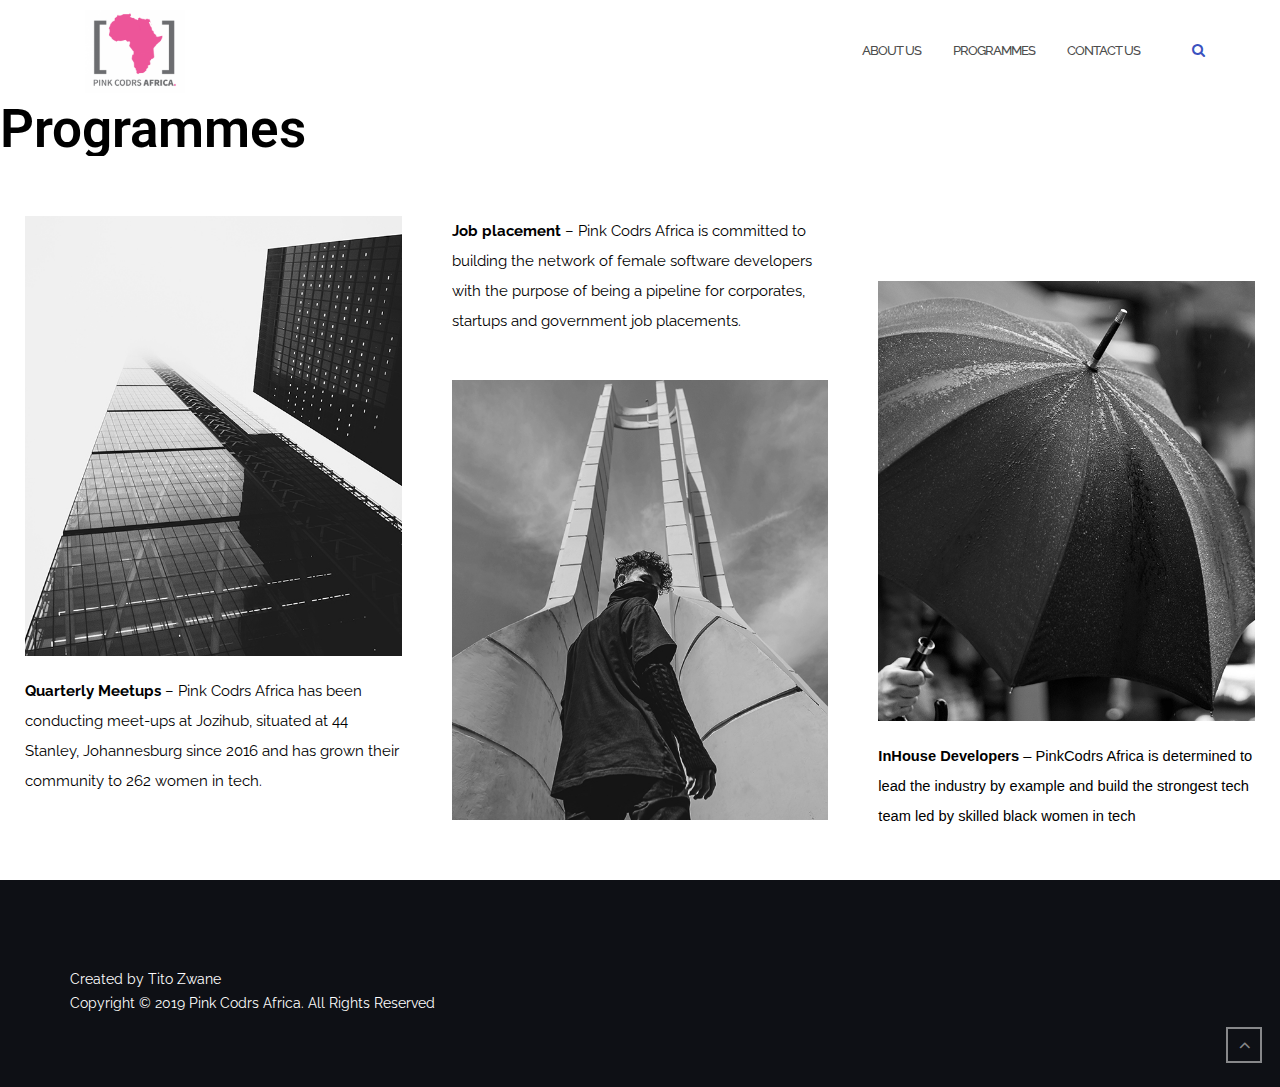
<file: past-work/index.html>
<!DOCTYPE html>
<html lang="en-US">
<head>
	<meta charset="UTF-8">
	<meta name="viewport" content="width=device-width, initial-scale=1">
	<link rel="profile" href="http://gmpg.org/xfn/11">
	<link rel="pingback" href="https://pullingstrings.github.io/pinkcoder.github.io/xmlrpc.php">

	<title>Programmes &#8211; Pink Coders</title>
<link rel='dns-prefetch' href='//fonts.googleapis.com' />
<link rel='dns-prefetch' href='//s.w.org' />
<link rel="alternate" type="application/rss+xml" title="Pink Coders &raquo; Feed" href="https://pullingstrings.github.io/pinkcoder.github.io/feed/" />
<link rel="alternate" type="application/rss+xml" title="Pink Coders &raquo; Comments Feed" href="https://pullingstrings.github.io/pinkcoder.github.io/comments/feed/" />
		<script type="text/javascript">
			window._wpemojiSettings = {"baseUrl":"https:\/\/s.w.org\/images\/core\/emoji\/11.2.0\/72x72\/","ext":".png","svgUrl":"https:\/\/s.w.org\/images\/core\/emoji\/11.2.0\/svg\/","svgExt":".svg","source":{"concatemoji":"https:\/\/pullingstrings.github.io\/pinkcoder.github.io\/wp-includes\/js\/wp-emoji-release.min.js?ver=5.1.1"}};
			!function(a,b,c){function d(a,b){var c=String.fromCharCode;l.clearRect(0,0,k.width,k.height),l.fillText(c.apply(this,a),0,0);var d=k.toDataURL();l.clearRect(0,0,k.width,k.height),l.fillText(c.apply(this,b),0,0);var e=k.toDataURL();return d===e}function e(a){var b;if(!l||!l.fillText)return!1;switch(l.textBaseline="top",l.font="600 32px Arial",a){case"flag":return!(b=d([55356,56826,55356,56819],[55356,56826,8203,55356,56819]))&&(b=d([55356,57332,56128,56423,56128,56418,56128,56421,56128,56430,56128,56423,56128,56447],[55356,57332,8203,56128,56423,8203,56128,56418,8203,56128,56421,8203,56128,56430,8203,56128,56423,8203,56128,56447]),!b);case"emoji":return b=d([55358,56760,9792,65039],[55358,56760,8203,9792,65039]),!b}return!1}function f(a){var c=b.createElement("script");c.src=a,c.defer=c.type="text/javascript",b.getElementsByTagName("head")[0].appendChild(c)}var g,h,i,j,k=b.createElement("canvas"),l=k.getContext&&k.getContext("2d");for(j=Array("flag","emoji"),c.supports={everything:!0,everythingExceptFlag:!0},i=0;i<j.length;i++)c.supports[j[i]]=e(j[i]),c.supports.everything=c.supports.everything&&c.supports[j[i]],"flag"!==j[i]&&(c.supports.everythingExceptFlag=c.supports.everythingExceptFlag&&c.supports[j[i]]);c.supports.everythingExceptFlag=c.supports.everythingExceptFlag&&!c.supports.flag,c.DOMReady=!1,c.readyCallback=function(){c.DOMReady=!0},c.supports.everything||(h=function(){c.readyCallback()},b.addEventListener?(b.addEventListener("DOMContentLoaded",h,!1),a.addEventListener("load",h,!1)):(a.attachEvent("onload",h),b.attachEvent("onreadystatechange",function(){"complete"===b.readyState&&c.readyCallback()})),g=c.source||{},g.concatemoji?f(g.concatemoji):g.wpemoji&&g.twemoji&&(f(g.twemoji),f(g.wpemoji)))}(window,document,window._wpemojiSettings);
		</script>
		<style type="text/css">
img.wp-smiley,
img.emoji {
	display: inline !important;
	border: none !important;
	box-shadow: none !important;
	height: 1em !important;
	width: 1em !important;
	margin: 0 .07em !important;
	vertical-align: -0.1em !important;
	background: none !important;
	padding: 0 !important;
}
</style>
	<link rel='stylesheet' id='wp-block-library-css'  href='https://pullingstrings.github.io/pinkcoder.github.io/wp-includes/css/dist/block-library/style.min.css?ver=5.1.1' type='text/css' media='all' />
<link rel='stylesheet' id='contact-form-7-css'  href='https://pullingstrings.github.io/pinkcoder.github.io/wp-content/plugins/contact-form-7/includes/css/styles.css?ver=5.1.1' type='text/css' media='all' />
<link rel='stylesheet' id='bootstrap-css'  href='https://pullingstrings.github.io/pinkcoder.github.io/wp-content/themes/shapely/assets/css/bootstrap.min.css?ver=5.1.1' type='text/css' media='all' />
<link rel='stylesheet' id='font-awesome-css'  href='https://pullingstrings.github.io/pinkcoder.github.io/wp-content/plugins/elementor/assets/lib/font-awesome/css/font-awesome.min.css?ver=4.7.0' type='text/css' media='all' />
<link rel='stylesheet' id='shapely-fonts-css'  href='//fonts.googleapis.com/css?family=Raleway%3A100%2C300%2C400%2C500%2C600%2C700&#038;ver=5.1.1' type='text/css' media='all' />
<link rel='stylesheet' id='flexslider-css'  href='https://pullingstrings.github.io/pinkcoder.github.io/wp-content/themes/shapely/assets/css/flexslider.css?ver=5.1.1' type='text/css' media='all' />
<link rel='stylesheet' id='shapely-style-css'  href='https://pullingstrings.github.io/pinkcoder.github.io/wp-content/themes/shapely/style.css?ver=5.1.1' type='text/css' media='all' />
<link rel='stylesheet' id='owl.carousel-css'  href='https://pullingstrings.github.io/pinkcoder.github.io/wp-content/themes/shapely/assets/js/owl-carousel/owl.carousel.min.css?ver=5.1.1' type='text/css' media='all' />
<link rel='stylesheet' id='owl.carousel.theme-css'  href='https://pullingstrings.github.io/pinkcoder.github.io/wp-content/themes/shapely/assets/js/owl-carousel/owl.theme.default.css?ver=5.1.1' type='text/css' media='all' />
<link rel='stylesheet' id='elementor-icons-css'  href='https://pullingstrings.github.io/pinkcoder.github.io/wp-content/plugins/elementor/assets/lib/eicons/css/elementor-icons.min.css?ver=4.3.0' type='text/css' media='all' />
<link rel='stylesheet' id='elementor-animations-css'  href='https://pullingstrings.github.io/pinkcoder.github.io/wp-content/plugins/elementor/assets/lib/animations/animations.min.css?ver=2.5.13' type='text/css' media='all' />
<link rel='stylesheet' id='elementor-frontend-css'  href='https://pullingstrings.github.io/pinkcoder.github.io/wp-content/plugins/elementor/assets/css/frontend.min.css?ver=2.5.13' type='text/css' media='all' />
<link rel='stylesheet' id='eihe-front-style-css'  href='https://pullingstrings.github.io/pinkcoder.github.io/wp-content/plugins/image-hover-effects-addon-for-elementor/assets/style.css?ver=1.2.4' type='text/css' media='all' />
<link rel='stylesheet' id='elementor-global-css'  href='https://pullingstrings.github.io/pinkcoder.github.io/wp-content/uploads/elementor/css/global.css?ver=1555407060' type='text/css' media='all' />
<link rel='stylesheet' id='elementor-post-41-css'  href='https://pullingstrings.github.io/pinkcoder.github.io/wp-content/uploads/elementor/css/post-41.css?ver=1555408281' type='text/css' media='all' />
<link rel='stylesheet' id='google-fonts-1-css'  href='https://fonts.googleapis.com/css?family=Roboto+Mono%3A100%2C100italic%2C200%2C200italic%2C300%2C300italic%2C400%2C400italic%2C500%2C500italic%2C600%2C600italic%2C700%2C700italic%2C800%2C800italic%2C900%2C900italic%7CRoboto+Slab%3A100%2C100italic%2C200%2C200italic%2C300%2C300italic%2C400%2C400italic%2C500%2C500italic%2C600%2C600italic%2C700%2C700italic%2C800%2C800italic%2C900%2C900italic%7CRoboto%3A100%2C100italic%2C200%2C200italic%2C300%2C300italic%2C400%2C400italic%2C500%2C500italic%2C600%2C600italic%2C700%2C700italic%2C800%2C800italic%2C900%2C900italic&#038;ver=5.1.1' type='text/css' media='all' />
<script type='text/javascript' src='https://pullingstrings.github.io/pinkcoder.github.io/wp-includes/js/jquery/jquery.js?ver=1.12.4'></script>
<script type='text/javascript' src='https://pullingstrings.github.io/pinkcoder.github.io/wp-includes/js/jquery/jquery-migrate.min.js?ver=1.4.1'></script>
<link rel='https://api.w.org/' href='https://pullingstrings.github.io/pinkcoder.github.io/wp-json/' />
<link rel="EditURI" type="application/rsd+xml" title="RSD" href="https://pullingstrings.github.io/pinkcoder.github.io/xmlrpc.php?rsd" />
<link rel="wlwmanifest" type="application/wlwmanifest+xml" href="https://pullingstrings.github.io/pinkcoder.github.io/wp-includes/wlwmanifest.xml" /> 
<meta name="generator" content="WordPress 5.1.1" />
<link rel="canonical" href="https://pullingstrings.github.io/pinkcoder.github.io/past-work/" />
<link rel='shortlink' href='https://pullingstrings.github.io/pinkcoder.github.io/?p=41' />
<link rel="alternate" type="application/json+oembed" href="https://pullingstrings.github.io/pinkcoder.github.io/wp-json/oembed/1.0/embed?url=https%3A%2F%2Fpullingstrings.github.io%2Fpinkcoder.github.io%2Fpast-work%2F" />
<link rel="alternate" type="text/xml+oembed" href="https://pullingstrings.github.io/pinkcoder.github.io/wp-json/oembed/1.0/embed?url=https%3A%2F%2Fpullingstrings.github.io%2Fpinkcoder.github.io%2Fpast-work%2F&#038;format=xml" />
<style type="text/css">.btn-filled, .btn-filled:visited, .woocommerce #respond input#submit.alt,
          .woocommerce a.button.alt, .woocommerce button.button.alt,
          .woocommerce input.button.alt, .woocommerce #respond input#submit,
          .woocommerce a.button, .woocommerce button.button,
          .woocommerce input.button,
          .video-widget .video-controls button,
          input[type="submit"],
          button[type="submit"],
          .post-content .more-link { background:#e0528d !important; border: 2px solid#e0528d !important;}.shapely_home_parallax > section:not(.image-bg) .btn-white { color:#e0528d !important; border: 2px solid#e0528d !important; }.btn-filled:hover, .woocommerce #respond input#submit.alt:hover,
          .woocommerce a.button.alt:hover, .woocommerce button.button.alt:hover,
          .woocommerce input.button.alt:hover, .woocommerce #respond input#submit:hover,
          .woocommerce a.button:hover, .woocommerce button.button:hover,
          .woocommerce input.button:hover,
          .video-widget .video-controls button:hover,
          input[type="submit"]:hover,
          button[type="submit"]:hover,
          .post-content .more-link:hover, .btn:not(.btn-white):hover, .button:not(.btn-white):hover  { background: #646464 !important; border: 2px solid#646464 !important;}.shapely_home_parallax > section:not(.image-bg) .btn-white:hover, .shapely_home_parallax > section:not(.image-bg) .btn-white:focus, .pagination span:not( .dots ), .pagination a:hover, .woocommerce-pagination ul.page-numbers span.page-numbers, .woocommerce nav.woocommerce-pagination ul li a:focus, .woocommerce nav.woocommerce-pagination ul li a:hover, .woocommerce nav.woocommerce-pagination ul li span.current { background-color: #646464 !important; border-color: #646464 !important;color: #fff !important; }.widget.widget_search .search-form > input#s:hover, .widget.widget_search .search-form > input#s:focus, .widget.widget_calendar #wp-calendar td:not(.pad):not(#next):not(#prev)#today, .widget_product_search .woocommerce-product-search > input.search-field:hover, .widget_product_search .woocommerce-product-search > input.search-field:focus, .widget.widget_search input[type="text"]:focus + button[type="submit"].searchsubmit, .widget.widget_search input[type="text"]:hover + button[type="submit"].searchsubmit, textarea:hover, textarea:focus, input[type="text"]:hover, input[type="search"]:hover, input[type="email"]:hover, input[type="tel"]:hover, input[type="text"]:focus, input[type="search"]:focus, input[type="email"]:focus, input[type="tel"]:focus, .widget.widget_product_search input[type="text"]:focus + button[type="submit"].searchsubmit, .widget.widget_product_search input[type="text"]:hover + button[type="submit"].searchsubmit { border-color: #646464 !important }.widget.widget_calendar #wp-calendar > caption:after, .widget.widget_calendar #wp-calendar td:not(.pad):not(#next):not(#prev)#today:hover { background-color: #646464 }.widget.widget_search input[type="text"]:focus + button[type="submit"].searchsubmit, .widget.widget_search input[type="text"]:hover + button[type="submit"].searchsubmit, .widget.widget_product_search input[type="text"]:focus + button[type="submit"].searchsubmit, .widget.widget_product_search input[type="text"]:hover + button[type="submit"].searchsubmit { color: #646464 }</style>		<style type="text/css">.recentcomments a{display:inline !important;padding:0 !important;margin:0 !important;}</style>
		<link rel="icon" href="https://pullingstrings.github.io/pinkcoder.github.io/wp-content/uploads/2019/03/cropped-Pink-Codrs-Africa-Logo-1-copy-32x32.png" sizes="32x32" />
<link rel="icon" href="https://pullingstrings.github.io/pinkcoder.github.io/wp-content/uploads/2019/03/cropped-Pink-Codrs-Africa-Logo-1-copy-192x192.png" sizes="192x192" />
<link rel="apple-touch-icon-precomposed" href="https://pullingstrings.github.io/pinkcoder.github.io/wp-content/uploads/2019/03/cropped-Pink-Codrs-Africa-Logo-1-copy-180x180.png" />
<meta name="msapplication-TileImage" content="https://pullingstrings.github.io/pinkcoder.github.io/wp-content/uploads/2019/03/cropped-Pink-Codrs-Africa-Logo-1-copy-270x270.png" />
</head>

<body class="page-template page-template-elementor_header_footer page page-id-41 wp-custom-logo has-sidebar-right elementor-default elementor-template-full-width elementor-page elementor-page-41">
<div id="page" class="site">
	<a class="skip-link screen-reader-text" href="#content">Skip to content</a>

	<header id="masthead" class="site-header" role="banner">
		<div class="nav-container">
			<nav  id="site-navigation" class="main-navigation" role="navigation">
				<div class="container nav-bar">
					<div class="flex-row">
						<div class="module left site-title-container">
							<a href="https://pullingstrings.github.io/pinkcoder.github.io/" class="custom-logo-link" rel="home" itemprop="url"><img width="100" height="83" src="https://pullingstrings.github.io/pinkcoder.github.io/wp-content/uploads/2019/03/cropped-Pink-Codrs-Africa-Logo-1-copy-2-300x250.png" class="custom-logo logo" alt="Pink Coders" itemprop="logo" srcset="https://pullingstrings.github.io/pinkcoder.github.io/wp-content/uploads/2019/03/cropped-Pink-Codrs-Africa-Logo-1-copy-2-300x250.png 300w, https://pullingstrings.github.io/pinkcoder.github.io/wp-content/uploads/2019/03/cropped-Pink-Codrs-Africa-Logo-1-copy-2.png 391w" sizes="(max-width: 100px) 100vw, 100px" /></a>						</div>
						<div class="module widget-handle mobile-toggle right visible-sm visible-xs">
							<i class="fa fa-bars"></i>
						</div>
						<div class="module-group right">
							<div class="module left">
								<div class="collapse navbar-collapse navbar-ex1-collapse"><ul id="menu" class="menu"><li id="menu-item-115" class="menu-item menu-item-type-custom menu-item-object-custom menu-item-home menu-item-115"><a title="About us" href="https://pullingstrings.github.io/pinkcoder.github.io/#about-us">About us</a></li>
<li id="menu-item-49" class="menu-item menu-item-type-post_type menu-item-object-page current-menu-item page_item page-item-41 current_page_item menu-item-49 active"><a title="Programmes" href="https://pullingstrings.github.io/pinkcoder.github.io/past-work/">Programmes</a></li>
<li id="menu-item-50" class="menu-item menu-item-type-post_type menu-item-object-page menu-item-50"><a title="Contact us" href="https://pullingstrings.github.io/pinkcoder.github.io/contact-us/">Contact us</a></li>
</ul></div>							</div>
							<!--end of menu module-->
							<div class="module widget-handle search-widget-handle hidden-xs hidden-sm">
								<div class="search">
									<i class="fa fa-search"></i>
									<span class="title">Site Search</span>
								</div>
								<div class="function">
									<form role="search" method="get" id="searchform" class="search-form" action="https://pullingstrings.github.io/pinkcoder.github.io/" >
    <label class="screen-reader-text" for="s">Search for:</label>
    <input type="text" placeholder="Type Here" value="" name="s" id="s" />
    <button type="submit" class="searchsubmit"><i class="fa fa-search" aria-hidden="true"></i><span class="screen-reader-text">Search</span></button>
    </form>								</div>
							</div>
						</div>
						<!--end of module group-->
					</div>
				</div>
			</nav><!-- #site-navigation -->
		</div>
	</header><!-- #masthead -->
	<div id="content" class="main-container">
					<div class="header-callout">
									</div>
		
		<section class="content-area  pt0">
			<div id="main" class="container" role="main">
		<div data-elementor-type="post" data-elementor-id="41" class="elementor elementor-41" data-elementor-settings="[]">
			<div class="elementor-inner">
				<div class="elementor-section-wrap">
							<section class="elementor-element elementor-element-6ee0aab6 elementor-section-content-middle elementor-section-stretched elementor-section-full_width elementor-section-height-min-height elementor-section-height-default elementor-section-items-middle elementor-section elementor-top-section" data-id="6ee0aab6" data-element_type="section" data-settings="{&quot;stretch_section&quot;:&quot;section-stretched&quot;}">
						<div class="elementor-container elementor-column-gap-no">
				<div class="elementor-row">
				<div class="elementor-element elementor-element-d288570 elementor-column elementor-col-100 elementor-top-column" data-id="d288570" data-element_type="column">
			<div class="elementor-column-wrap  elementor-element-populated">
					<div class="elementor-widget-wrap">
				<div class="elementor-element elementor-element-fb3d93d elementor-widget elementor-widget-heading" data-id="fb3d93d" data-element_type="widget" data-widget_type="heading.default">
				<div class="elementor-widget-container">
			<h3 class="elementor-heading-title elementor-size-default">Programmes</h3>		</div>
				</div>
						</div>
			</div>
		</div>
						</div>
			</div>
		</section>
				<section class="elementor-element elementor-element-7fe1bbd elementor-section-content-middle elementor-section-stretched elementor-section-full_width elementor-section-height-default elementor-section-height-default elementor-section elementor-top-section" data-id="7fe1bbd" data-element_type="section" data-settings="{&quot;stretch_section&quot;:&quot;section-stretched&quot;}">
						<div class="elementor-container elementor-column-gap-no">
				<div class="elementor-row">
				<div class="elementor-element elementor-element-6e9acf2 elementor-column elementor-col-33 elementor-top-column" data-id="6e9acf2" data-element_type="column">
			<div class="elementor-column-wrap  elementor-element-populated">
					<div class="elementor-widget-wrap">
				<div class="elementor-element elementor-element-94d6ba0 elementor-widget elementor-widget-image" data-id="94d6ba0" data-element_type="widget" data-widget_type="image.default">
				<div class="elementor-widget-container">
					<div class="elementor-image">
										<img width="600" height="700" src="https://pullingstrings.github.io/pinkcoder.github.io/wp-content/uploads/2019/03/u6.jpg" class="elementor-animation-grow attachment-large size-large" alt="" srcset="https://pullingstrings.github.io/pinkcoder.github.io/wp-content/uploads/2019/03/u6.jpg 600w, https://pullingstrings.github.io/pinkcoder.github.io/wp-content/uploads/2019/03/u6-257x300.jpg 257w" sizes="(max-width: 600px) 100vw, 600px" />											</div>
				</div>
				</div>
				<div class="elementor-element elementor-element-ddc64b6 elementor-widget elementor-widget-text-editor" data-id="ddc64b6" data-element_type="widget" data-widget_type="text-editor.default">
				<div class="elementor-widget-container">
					<div class="elementor-text-editor elementor-clearfix"><p><b>Quarterly Meetups</b><span style="font-weight: 400;"> &#8211; Pink Codrs Africa has been conducting meet-ups at Jozihub, situated at 44 Stanley, Johannesburg since 2016 and has grown their community to 262 women in tech. </span></p></div>
				</div>
				</div>
						</div>
			</div>
		</div>
				<div class="elementor-element elementor-element-9dcd93a elementor-column elementor-col-33 elementor-top-column" data-id="9dcd93a" data-element_type="column">
			<div class="elementor-column-wrap  elementor-element-populated">
					<div class="elementor-widget-wrap">
				<div class="elementor-element elementor-element-698a225 elementor-widget elementor-widget-text-editor" data-id="698a225" data-element_type="widget" data-widget_type="text-editor.default">
				<div class="elementor-widget-container">
					<div class="elementor-text-editor elementor-clearfix"><p><b>Job placement </b><span style="font-weight: 400;">&#8211; Pink Codrs Africa is committed to building the network of female software developers with the purpose of being a pipeline for corporates, startups and government job placements.</span></p></div>
				</div>
				</div>
				<div class="elementor-element elementor-element-3118a38 elementor-widget elementor-widget-image" data-id="3118a38" data-element_type="widget" data-widget_type="image.default">
				<div class="elementor-widget-container">
					<div class="elementor-image">
										<img width="600" height="700" src="https://pullingstrings.github.io/pinkcoder.github.io/wp-content/uploads/2019/03/u5.jpg" class="elementor-animation-grow attachment-large size-large" alt="" srcset="https://pullingstrings.github.io/pinkcoder.github.io/wp-content/uploads/2019/03/u5.jpg 600w, https://pullingstrings.github.io/pinkcoder.github.io/wp-content/uploads/2019/03/u5-257x300.jpg 257w" sizes="(max-width: 600px) 100vw, 600px" />											</div>
				</div>
				</div>
						</div>
			</div>
		</div>
				<div class="elementor-element elementor-element-4129ec3 elementor-column elementor-col-33 elementor-top-column" data-id="4129ec3" data-element_type="column">
			<div class="elementor-column-wrap  elementor-element-populated">
					<div class="elementor-widget-wrap">
				<div class="elementor-element elementor-element-bf890f9 elementor-widget elementor-widget-image" data-id="bf890f9" data-element_type="widget" data-widget_type="image.default">
				<div class="elementor-widget-container">
					<div class="elementor-image">
										<img width="600" height="700" src="https://pullingstrings.github.io/pinkcoder.github.io/wp-content/uploads/2019/03/u7.jpg" class="elementor-animation-grow attachment-full size-full" alt="" srcset="https://pullingstrings.github.io/pinkcoder.github.io/wp-content/uploads/2019/03/u7.jpg 600w, https://pullingstrings.github.io/pinkcoder.github.io/wp-content/uploads/2019/03/u7-257x300.jpg 257w" sizes="(max-width: 600px) 100vw, 600px" />											</div>
				</div>
				</div>
				<div class="elementor-element elementor-element-db00b04 elementor-widget elementor-widget-text-editor" data-id="db00b04" data-element_type="widget" data-widget_type="text-editor.default">
				<div class="elementor-widget-container">
					<div class="elementor-text-editor elementor-clearfix"><p><span id="docs-internal-guid-dec92565-7fff-939c-2b25-39b966201e1c"><span style="font-size: 11pt; font-family: Arial; color: #000000; background-color: transparent; font-weight: bold; font-variant-numeric: normal; font-variant-east-asian: normal; vertical-align: baseline; white-space: pre-wrap;">InHouse Developers</span><span style="font-size: 11pt; font-family: Arial; color: #000000; background-color: transparent; font-variant-numeric: normal; font-variant-east-asian: normal; vertical-align: baseline; white-space: pre-wrap;"> &#8211; PinkCodrs Africa is determined to lead the industry by example and build the strongest tech team led by skilled black women in tech</span></span></p></div>
				</div>
				</div>
						</div>
			</div>
		</div>
						</div>
			</div>
		</section>
						</div>
			</div>
		</div>
		
</div><!-- #main -->
</section><!-- section -->

<div class="footer-callout">
	</div>

<footer id="colophon" class="site-footer footer bg-dark" role="contentinfo">
	<div class="container footer-inner">
		<div class="row">
			
		</div>

		<div class="row">
			<div class="site-info col-sm-6">
				<div class="copyright-text">
					Created by Tito Zwane				</div>
				<div class="footer-credits">
					Copyright © 2019 Pink Codrs Africa. All Rights Reserved				</div>
			</div><!-- .site-info -->
			<div class="col-sm-6 text-right">
							</div>
		</div>
	</div>

	<a class="btn btn-sm fade-half back-to-top inner-link" href="#top"><i class="fa fa-angle-up"></i></a>
</footer><!-- #colophon -->
</div>
</div><!-- #page -->

		<script type="text/javascript">
			jQuery( document ).ready( function( $ ) {
				if ( $( window ).width() >= 767 ) {
					$( '.navbar-nav > li.menu-item > a' ).click( function() {
						window.location = $( this ).attr( 'href' );
					} );
				}
			} );
		</script>
		<script type='text/javascript'>
/* <![CDATA[ */
var wpcf7 = {"apiSettings":{"root":"https:\/\/pullingstrings.github.io\/pinkcoder.github.io\/wp-json\/contact-form-7\/v1","namespace":"contact-form-7\/v1"}};
/* ]]> */
</script>
<script type='text/javascript' src='https://pullingstrings.github.io/pinkcoder.github.io/wp-content/plugins/contact-form-7/includes/js/scripts.js?ver=5.1.1'></script>
<script type='text/javascript' src='https://pullingstrings.github.io/pinkcoder.github.io/wp-content/themes/shapely/assets/js/skip-link-focus-fix.js?ver=20160115'></script>
<script type='text/javascript' src='https://pullingstrings.github.io/pinkcoder.github.io/wp-content/themes/shapely/assets/js/flexslider.min.js?ver=20160222'></script>
<script type='text/javascript' src='https://pullingstrings.github.io/pinkcoder.github.io/wp-content/themes/shapely/assets/js/owl-carousel/owl.carousel.min.js?ver=20160115'></script>
<script type='text/javascript' src='https://pullingstrings.github.io/pinkcoder.github.io/wp-includes/js/imagesloaded.min.js?ver=3.2.0'></script>
<script type='text/javascript'>
/* <![CDATA[ */
var ShapelyAdminObject = {"sticky_header":"1"};
/* ]]> */
</script>
<script type='text/javascript' src='https://pullingstrings.github.io/pinkcoder.github.io/wp-content/themes/shapely/assets/js/shapely-scripts.js?ver=20180423'></script>
<script type='text/javascript' src='https://pullingstrings.github.io/pinkcoder.github.io/wp-includes/js/wp-embed.min.js?ver=5.1.1'></script>
<script type='text/javascript' src='https://pullingstrings.github.io/pinkcoder.github.io/wp-content/plugins/elementor/assets/js/frontend-modules.min.js?ver=2.5.13'></script>
<script type='text/javascript' src='https://pullingstrings.github.io/pinkcoder.github.io/wp-includes/js/jquery/ui/position.min.js?ver=1.11.4'></script>
<script type='text/javascript' src='https://pullingstrings.github.io/pinkcoder.github.io/wp-content/plugins/elementor/assets/lib/dialog/dialog.min.js?ver=4.7.1'></script>
<script type='text/javascript' src='https://pullingstrings.github.io/pinkcoder.github.io/wp-content/plugins/elementor/assets/lib/waypoints/waypoints.min.js?ver=4.0.2'></script>
<script type='text/javascript' src='https://pullingstrings.github.io/pinkcoder.github.io/wp-content/plugins/elementor/assets/lib/swiper/swiper.min.js?ver=4.4.6'></script>
<script type='text/javascript'>
var elementorFrontendConfig = {"environmentMode":{"edit":false,"wpPreview":false},"is_rtl":false,"breakpoints":{"xs":0,"sm":480,"md":768,"lg":1025,"xl":1440,"xxl":1600},"version":"2.5.13","urls":{"assets":"https:\/\/pullingstrings.github.io\/pinkcoder.github.io\/wp-content\/plugins\/elementor\/assets\/"},"settings":{"page":[],"general":{"elementor_global_image_lightbox":"yes","elementor_enable_lightbox_in_editor":"yes"}},"post":{"id":41,"title":"Programmes","excerpt":""}};
</script>
<script type='text/javascript' src='https://pullingstrings.github.io/pinkcoder.github.io/wp-content/plugins/elementor/assets/js/frontend.min.js?ver=2.5.13'></script>

</body>
</html>
</file>
